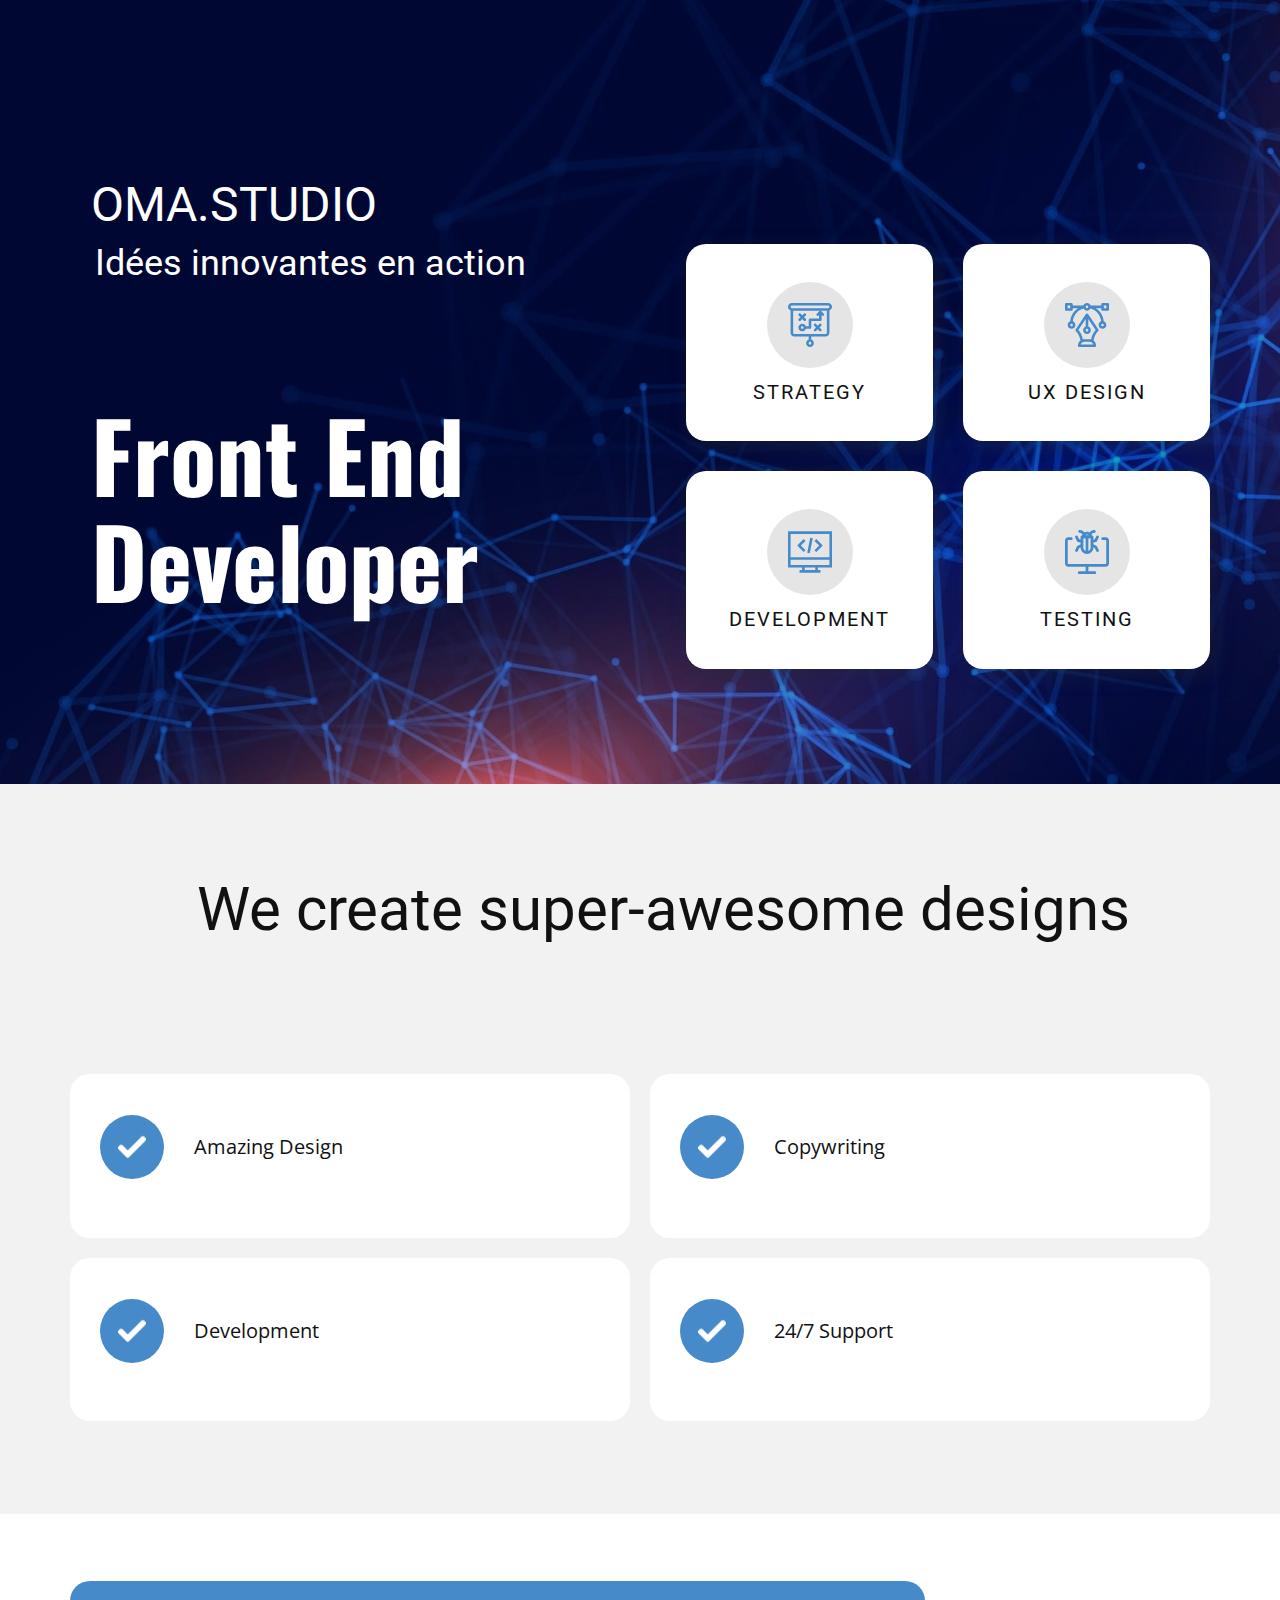
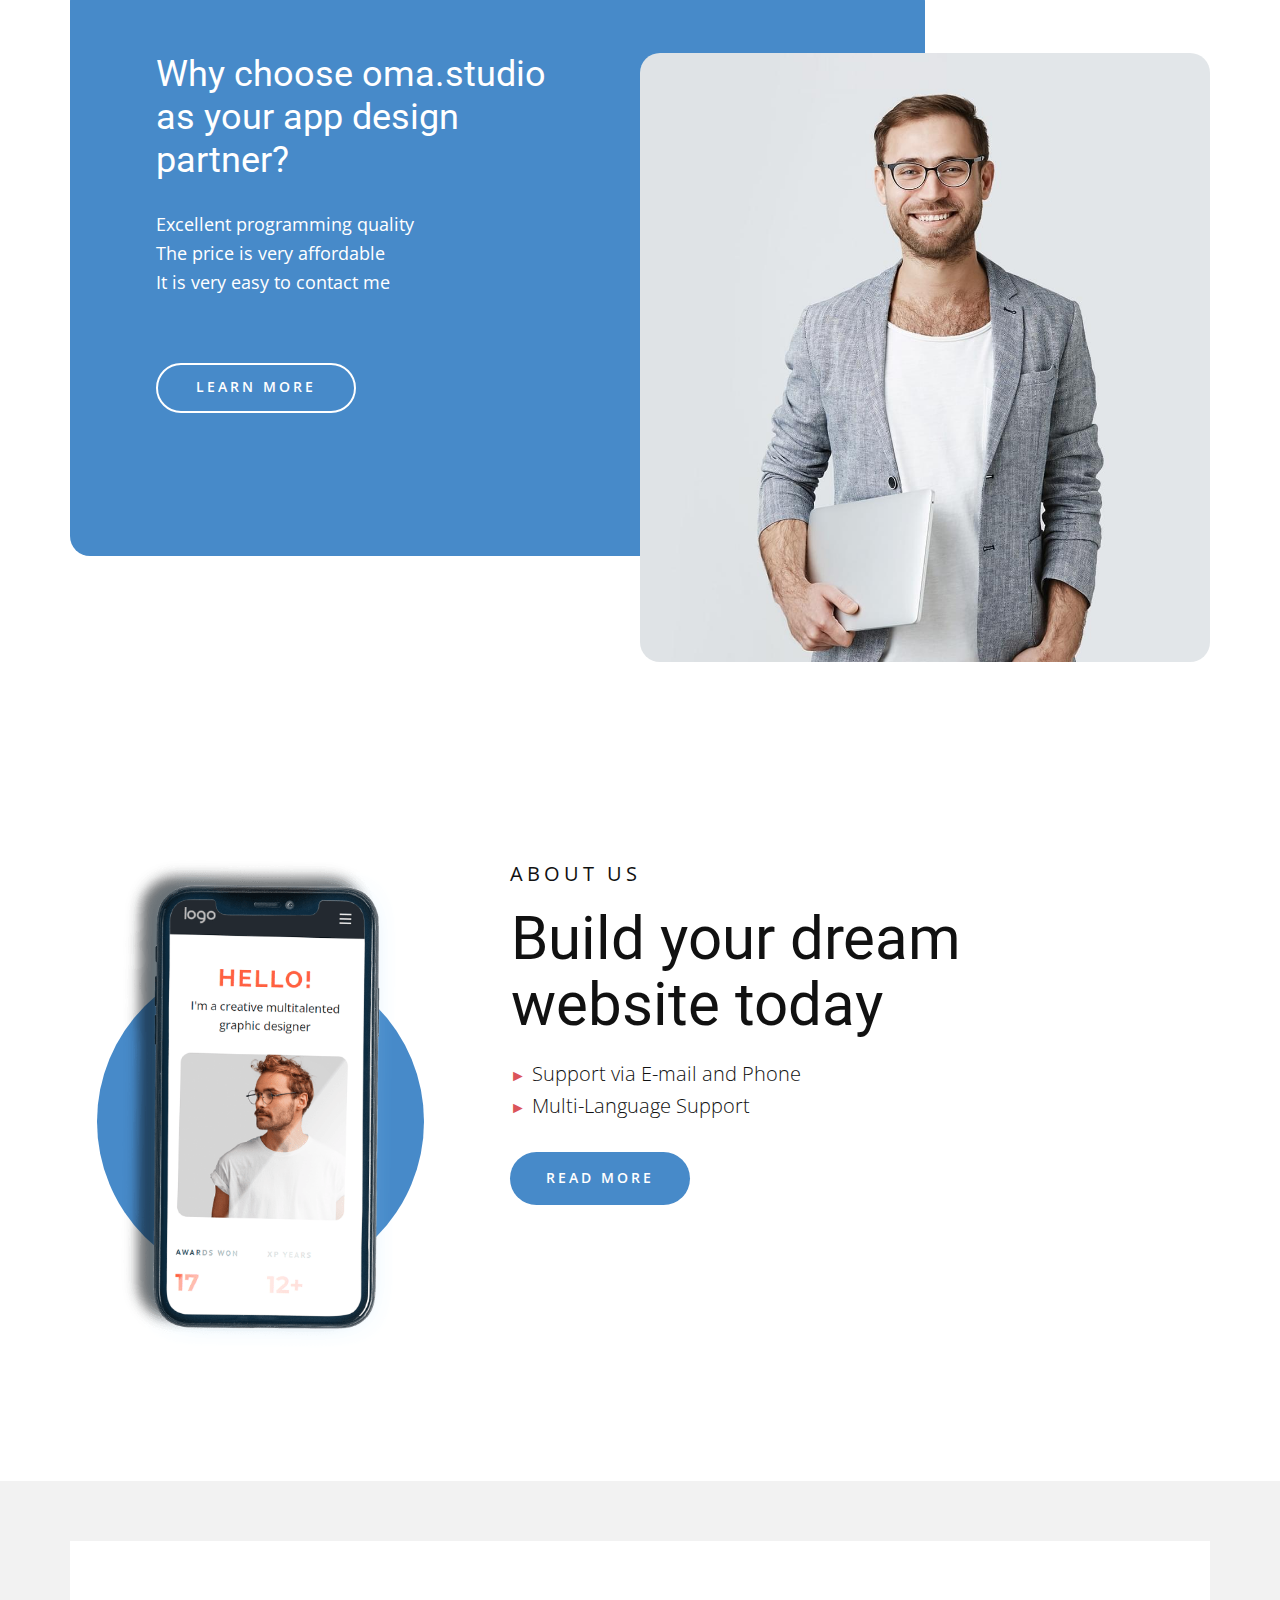
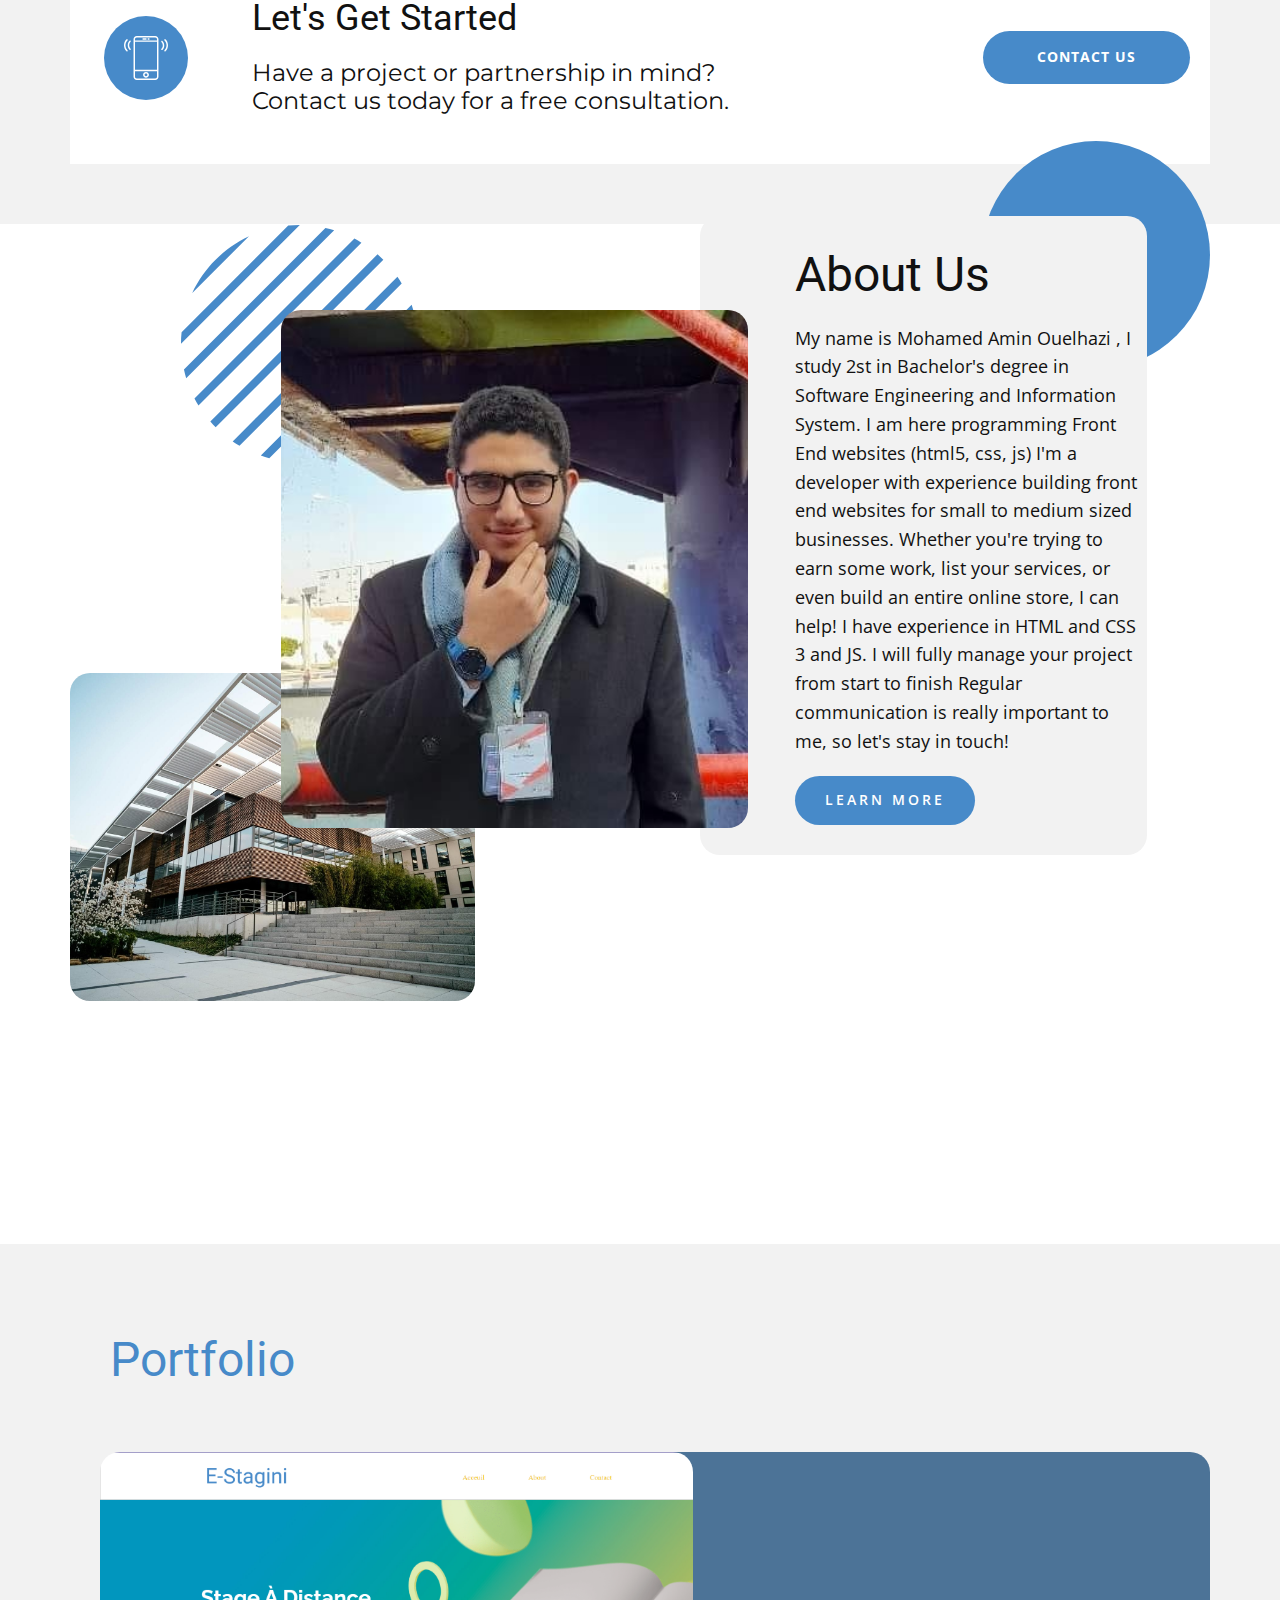
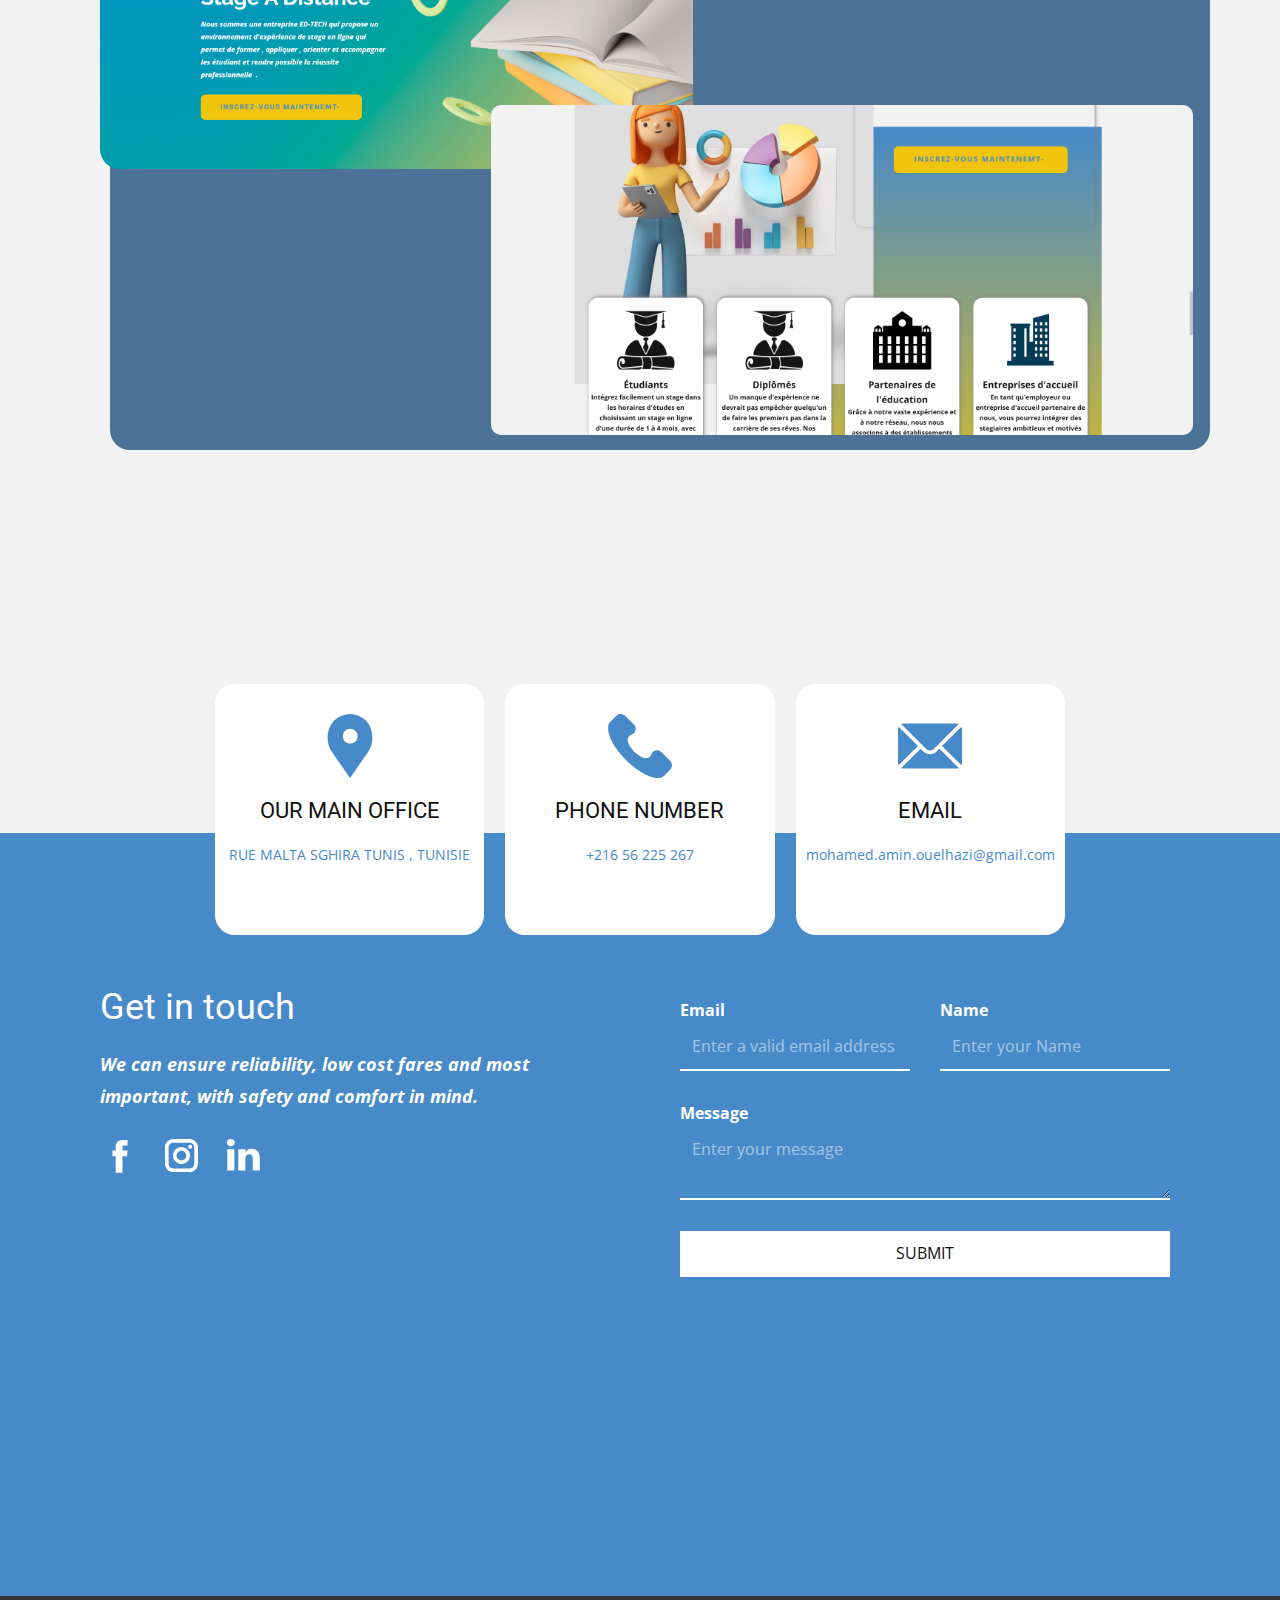
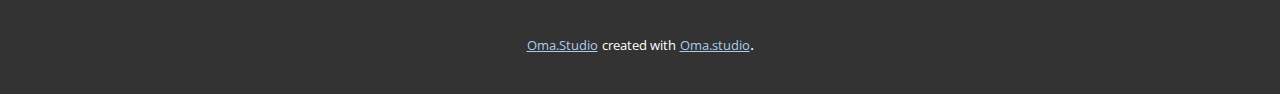
<file: index.html>
<!DOCTYPE html>
<html style="font-size: 16px;" lang="fr"><head>
    <meta name="viewport" content="width=device-width, initial-scale=1.0">
    <meta charset="utf-8">
    <meta name="keywords" content="Mobile App Development, ​We create super-awesome designs, ​Build your dream website today, ​Let&amp;apos;s Get Started, ​How We Help People, Effective Teams, Get in touch">
    <meta name="description" content="">
    <title>Accueil</title>
    <link rel="stylesheet" href="nicepage.css" media="screen">
<link rel="stylesheet" href="Accueil.css" media="screen">
    <script class="u-script" type="text/javascript" src="jquery.js" defer=""></script>
    <script class="u-script" type="text/javascript" src="nicepage.js" defer=""></script>
    <meta name="generator" content="Nicepage 4.19.3, nicepage.com">
    <link id="u-theme-google-font" rel="stylesheet" href="https://fonts.googleapis.com/css?family=Roboto:100,100i,300,300i,400,400i,500,500i,700,700i,900,900i|Open+Sans:300,300i,400,400i,500,500i,600,600i,700,700i,800,800i">
    <link id="u-page-google-font" rel="stylesheet" href="https://fonts.googleapis.com/css?family=Oswald:200,300,400,500,600,700|Montserrat:100,100i,200,200i,300,300i,400,400i,500,500i,600,600i,700,700i,800,800i,900,900i">
    
    
    
    
    
    
    
    
    
    <script type="application/ld+json">{
		"@context": "http://schema.org",
		"@type": "Organization",
		"name": ""
}</script>
    <meta name="theme-color" content="#478ac9">
    <meta property="og:title" content="Accueil">
    <meta property="og:type" content="website">
  </head>
  <body data-home-page="Accueil.html" data-home-page-title="Accueil" class="u-body u-xl-mode" data-lang="fr"> 
    <section class="u-align-right u-clearfix u-image u-shading u-section-1" id="sec-2e45" data-image-width="1782" data-image-height="1080">
      <div class="u-clearfix u-sheet u-sheet-1">
        <h1 class="u-align-left u-text u-text-1"> OMA.STUDIO</h1>
        <div class="u-list u-list-1">
          <div class="u-repeater u-repeater-1">
            <div class="u-align-center u-container-style u-list-item u-radius-20 u-repeater-item u-shape-round u-video-cover u-white u-list-item-1">
              <div class="u-container-layout u-similar-container u-valign-middle u-container-layout-1"><span class="u-grey-10 u-icon u-icon-circle u-text-palette-1-base u-icon-1"><svg class="u-svg-link" preserveAspectRatio="xMidYMin slice" viewBox="0 0 512 512" style=""><use xmlns:xlink="http://www.w3.org/1999/xlink" xlink:href="#svg-d293"></use></svg><svg class="u-svg-content" viewBox="0 0 512 512" x="0px" y="0px" id="svg-d293" style="enable-background:new 0 0 512 512;"><g><g><path d="M386.607,304.394L367.213,285l19.393-19.393c5.859-5.858,5.859-15.356,0-21.214c-5.857-5.858-15.355-5.858-21.213,0    L346,263.787l-19.394-19.394c-5.857-5.858-15.355-5.858-21.213,0c-5.858,5.858-5.858,15.355,0,21.213L324.787,285l-19.393,19.393    c-5.858,5.858-5.858,15.355,0,21.213c5.857,5.857,15.355,5.858,21.213,0L346,306.213l19.394,19.394    c5.857,5.857,15.355,5.858,21.213,0C392.465,319.749,392.465,310.252,386.607,304.394z"></path>
</g>
</g><g><g><path d="M206.607,184.394L187.213,165l19.393-19.393c5.858-5.858,5.858-15.355,0-21.213c-5.857-5.858-15.355-5.858-21.213,0    L166,143.787l-19.394-19.394c-5.857-5.858-15.355-5.858-21.213,0c-5.858,5.858-5.858,15.355,0,21.213L144.787,165l-19.393,19.393    c-5.859,5.858-5.859,15.356,0,21.214c5.857,5.857,15.355,5.858,21.213,0L166,186.213l19.394,19.394    c5.857,5.857,15.355,5.858,21.213,0C212.465,199.749,212.465,190.252,206.607,184.394z"></path>
</g>
</g><g><g><path d="M416.606,124.394l-30-30c-0.029-0.029-0.06-0.052-0.089-0.081c-5.916-5.822-15.373-5.668-21.124,0.081l-30,30    c-5.858,5.858-5.858,15.355,0,21.213c5.857,5.858,15.355,5.858,21.213,0l4.394-4.394V180H256c-8.284,0-15,6.716-15,15v75h-32.58    c-6.192-17.459-22.865-30-42.42-30c-24.813,0-45,20.187-45,45s20.187,45,45,45c19.555,0,36.228-12.541,42.42-30H256    c8.284,0,15-6.716,15-15v-75h105c8.284,0,15-6.716,15-15v-53.787l4.394,4.394C398.322,148.535,402.161,150,406,150    s7.678-1.465,10.606-4.393C422.464,139.749,422.464,130.252,416.606,124.394z M166,300c-8.271,0-15-6.729-15-15s6.729-15,15-15    s15,6.729,15,15S174.271,300,166,300z"></path>
</g>
</g><g><g><path d="M467,0H45C20.187,0,0,20.187,0,45c0,19.555,12.541,36.228,30,42.42V345c0,24.813,20.187,45,45,45h166v34.58    c-17.459,6.192-30,22.865-30,42.42c0,24.813,20.187,45,45,45s45-20.187,45-45c0-19.555-12.541-36.228-30-42.42V390h166    c24.813,0,45-20.187,45-45V87.42c17.459-6.192,30-22.865,30-42.42C512,20.187,491.813,0,467,0z M256,482c-8.271,0-15-6.729-15-15    s6.729-15,15-15s15,6.729,15,15S264.271,482,256,482z M452,345c0,8.271-6.729,15-15,15H75c-8.271,0-15-6.729-15-15V90h392V345z     M467,60H45c-8.271,0-15-6.729-15-15s6.729-15,15-15h422c8.271,0,15,6.729,15,15S475.271,60,467,60z"></path>
</g>
</g></svg></span>
                <h4 class="u-text u-text-2">strategy</h4>
              </div>
            </div>
            <div class="u-align-center u-container-style u-list-item u-radius-20 u-repeater-item u-shape-round u-video-cover u-white u-list-item-2">
              <div class="u-container-layout u-similar-container u-valign-middle u-container-layout-2"><span class="u-grey-10 u-icon u-icon-circle u-text-palette-1-base u-icon-2"><svg class="u-svg-link" preserveAspectRatio="xMidYMin slice" viewBox="0 0 512 512" style=""><use xmlns:xlink="http://www.w3.org/1999/xlink" xlink:href="#svg-ddc0"></use></svg><svg class="u-svg-content" viewBox="0 0 512 512" x="0px" y="0px" id="svg-ddc0" style="enable-background:new 0 0 512 512;"><g><g><path d="M497,0h-60c-8.284,0-15,6.716-15,15v15H298.42C292.228,12.542,275.555,0,256,0s-36.228,12.542-42.42,30H90V15    c0-8.284-6.716-15-15-15H15C6.716,0,0,6.716,0,15v60c0,8.284,6.716,15,15,15h60c8.284,0,15-6.716,15-15V59.8h62.377    c-54.116,34.274-87.012,92.175-90.969,153.642C43.738,219.518,31,236.294,31,256c0,24.813,20.187,45,45,45s45-20.187,45-45    c0-19.38-12.315-35.938-29.53-42.26c5.326-70.647,56.198-131.494,124.226-148.758C223.07,79.794,238.361,90,256,90    c17.639,0,32.93-10.206,40.304-25.017c68.029,17.264,118.9,78.111,124.226,148.758C403.315,220.062,391,236.62,391,256    c0,24.813,20.187,45,45,45s45-20.187,45-45c0-19.706-12.738-36.482-30.408-42.558C446.627,151.852,413.633,94.207,359.623,60H422    v15c0,8.284,6.716,15,15,15h60c8.284,0,15-6.716,15-15V15C512,6.716,505.284,0,497,0z M60,60H30V30h30V60z M76,271    c-8.271,0-15-6.729-15-15s6.729-15,15-15s15,6.729,15,15S84.271,271,76,271z M256,60c-8.271,0-15-6.729-15-15s6.729-15,15-15    s15,6.729,15,15S264.271,60,256,60z M436,241c8.271,0,15,6.729,15,15s-6.729,15-15,15s-15-6.729-15-15S427.729,241,436,241z     M482,60h-30V30h30V60z"></path>
</g>
</g><g><g><path d="M388.48,307.679l-120-179.999c-0.004-0.006-0.009-0.012-0.013-0.019c-0.043-0.064-0.09-0.125-0.134-0.188    c-0.206-0.299-0.423-0.587-0.649-0.868c-6.321-7.854-18.357-7.324-24.017,0.868c-0.044,0.063-0.091,0.124-0.134,0.188    c-0.004,0.007-0.009,0.012-0.013,0.019l-120,180c-3.967,5.949-3.182,13.871,1.874,18.927    c29.927,29.927,48.975,69.047,54.164,110.901c-2.329,1.883-4.578,3.899-6.71,6.081C158.759,458.001,151,476.97,151,497    c0,8.284,6.716,15,15,15h180c8.284,0,15-6.716,15-15c0-20.03-7.759-38.999-21.847-53.412c-2.133-2.182-4.381-4.198-6.711-6.081    c5.188-41.856,24.236-80.976,54.163-110.9C391.662,321.551,392.447,313.628,388.48,307.679z M256,301c8.271,0,15,6.729,15,15    s-6.729,15-15,15s-15-6.729-15-15S247.729,301,256,301z M183.558,482c6.241-17.833,23.159-31,42.442-31h60    c19.283,0,36.201,13.167,42.442,31H183.558z M304.245,423.283C298.345,421.777,292.229,421,286,421h-60    c-6.229,0-12.345,0.777-18.245,2.284c-7.02-40.429-25.251-78.221-52.65-108.899L241,185.542v88.039    c-17.459,6.192-30,22.865-30,42.42c0,24.813,20.187,45,45,45s45-20.187,45-45c0-19.555-12.541-36.228-30-42.42v-88.039    l85.896,128.843C329.496,345.06,311.264,382.853,304.245,423.283z"></path>
</g>
</g></svg></span>
                <h4 class="u-text u-text-3">ux Design</h4>
              </div>
            </div>
            <div class="u-align-center u-container-style u-list-item u-radius-20 u-repeater-item u-shape-round u-video-cover u-white u-list-item-3">
              <div class="u-container-layout u-similar-container u-valign-middle u-container-layout-3"><span class="u-grey-10 u-icon u-icon-circle u-text-palette-1-base u-icon-3"><svg class="u-svg-link" preserveAspectRatio="xMidYMin slice" viewBox="0 0 512 512" style=""><use xmlns:xlink="http://www.w3.org/1999/xlink" xlink:href="#svg-ce99"></use></svg><svg class="u-svg-content" viewBox="0 0 512 512" x="0px" y="0px" id="svg-ce99" style="enable-background:new 0 0 512 512;"><g><g><path d="M0,15.845v420.259h164.332v30.049h-30.036v30.001h243.407v-30.001h-30.036v-30.049H512V15.845H0z M317.665,466.153    H194.334v-30.049h123.332V466.153z M481.999,406.103H30.001v-60.075h451.997V406.103z M481.999,316.027H30.001V45.847h451.997    V316.027z"></path>
</g>
</g><g><g><polygon points="203.943,126.712 182.729,105.498 107.29,180.937 182.729,256.375 203.943,235.161 149.718,180.937   "></polygon>
</g>
</g><g><g><polygon points="329.271,105.498 308.057,126.712 362.282,180.937 308.057,235.161 329.271,256.375 404.709,180.937   "></polygon>
</g>
</g><g><g><rect x="166.742" y="165.947" transform="matrix(0.1951 -0.9808 0.9808 0.1951 28.5815 396.7237)" width="178.511" height="30.002"></rect>
</g>
</g></svg></span>
                <h4 class="u-text u-text-4">development</h4>
              </div>
            </div>
            <div class="u-align-center u-container-style u-list-item u-radius-20 u-repeater-item u-shape-round u-video-cover u-white u-list-item-4">
              <div class="u-container-layout u-similar-container u-valign-middle u-container-layout-4"><span class="u-grey-10 u-icon u-icon-circle u-text-palette-1-base u-icon-4"><svg class="u-svg-link" preserveAspectRatio="xMidYMin slice" viewBox="0 0 24 24" style=""><use xmlns:xlink="http://www.w3.org/1999/xlink" xlink:href="#svg-4417"></use></svg><svg class="u-svg-content" viewBox="0 0 24 24" id="svg-4417"><path d="m22.25 20h-20.5c-.965 0-1.75-.785-1.75-1.75v-12.5c0-.965.785-1.75 1.75-1.75h1.68c.414 0 .75.336.75.75s-.336.75-.75.75h-1.68c-.136 0-.25.114-.25.25v12.5c0 .136.114.25.25.25h20.5c.136 0 .25-.114.25-.25v-12.5c0-.136-.114-.25-.25-.25h-1.68c-.414 0-.75-.336-.75-.75s.336-.75.75-.75h1.68c.965 0 1.75.785 1.75 1.75v12.5c0 .965-.785 1.75-1.75 1.75z"></path><path d="m16.25 24h-8.5c-.414 0-.75-.336-.75-.75s.336-.75.75-.75h8.5c.414 0 .75.336.75.75s-.336.75-.75.75z"></path><path d="m12 24c-.414 0-.75-.336-.75-.75v-4c0-.414.336-.75.75-.75s.75.336.75.75v4c0 .414-.336.75-.75.75z"></path><path d="m14 4.5h-4c-.414 0-.75-.336-.75-.75 0-1.517 1.233-2.75 2.75-2.75s2.75 1.233 2.75 2.75c0 .414-.336.75-.75.75zm-3-1.5h2c-.229-.304-.591-.5-1-.5s-.771.196-1 .5z"></path><path d="m13.601 3.3c-.069 0-.139-.01-.208-.029-.398-.115-.628-.53-.513-.929.397-1.379 1.68-2.342 3.12-2.342.414 0 .75.336.75.75s-.336.75-.75.75c-.775 0-1.466.518-1.679 1.258-.095.328-.395.542-.72.542z"></path><path d="m10.399 3.3c-.326 0-.625-.214-.72-.542-.213-.74-.904-1.258-1.679-1.258-.414 0-.75-.336-.75-.75s.336-.75.75-.75c1.44 0 2.723.963 3.121 2.342.115.398-.115.813-.513.929-.07.019-.14.029-.209.029z"></path><path d="m14.75 7c-.336 0-.642-.228-.727-.568-.101-.401.144-.809.545-.909l1.666-.416.846-1.691c.186-.371.636-.521 1.006-.336.371.186.521.636.335 1.006l-1 2c-.098.196-.276.34-.489.393l-2 .5c-.061.014-.122.021-.182.021z"></path><path d="m17.75 12c-.275 0-.54-.151-.671-.415l-.886-1.771-1.771-.858c-.373-.181-.528-.629-.348-1.002s.629-.527 1.002-.348l2 .97c.149.072.27.191.344.34l1 2c.185.37.035.82-.335 1.006-.107.053-.222.078-.335.078z"></path><path d="m9.25 7c-.06 0-.121-.007-.182-.022l-2-.5c-.213-.053-.391-.197-.489-.393l-1-2c-.185-.37-.035-.82.335-1.006.372-.185.821-.035 1.006.336l.846 1.691 1.666.416c.402.101.646.508.545.909-.084.341-.391.569-.727.569z"></path><path d="m6.25 12c-.113 0-.227-.025-.335-.079-.371-.186-.521-.636-.335-1.006l1-2c.074-.148.195-.268.344-.34l2-.97c.372-.178.821-.025 1.001.348.181.373.025.821-.348 1.002l-1.77.858-.886 1.771c-.131.265-.397.416-.671.416z"></path><path d="m12 13c-1.93 0-3.5-1.57-3.5-3.5v-5.75c0-.414.336-.75.75-.75h5.5c.414 0 .75.336.75.75v5.75c0 1.93-1.57 3.5-3.5 3.5zm-2-8.5v5c0 1.103.897 2 2 2s2-.897 2-2v-5z"></path><path d="m12 13c-.414 0-.75-.336-.75-.75v-8.5c0-.414.336-.75.75-.75s.75.336.75.75v8.5c0 .414-.336.75-.75.75z"></path></svg></span>
                <h4 class="u-text u-text-5">testing</h4>
              </div>
            </div>
          </div>
        </div>
        <h2 class="u-align-left u-text u-text-6"> Idées innovantes en action</h2>
        <h1 class="u-align-left u-custom-font u-font-oswald u-text u-text-body-alt-color u-text-7"> Front End Developer</h1>
      </div>
    </section>
    <section class="u-align-center-lg u-align-center-md u-align-center-xl u-align-left-sm u-align-left-xs u-clearfix u-grey-5 u-section-2" id="carousel_e8ef">
      <div class="u-clearfix u-sheet u-valign-middle u-sheet-1">
        <h2 class="u-text u-text-1"> We create super-awesome designs</h2>
        <div class="u-expanded-width u-list u-list-1">
          <div class="u-repeater u-repeater-1">
            <div class="u-align-left u-container-style u-list-item u-radius-20 u-repeater-item u-shape-round u-white u-list-item-1">
              <div class="u-container-layout u-similar-container u-container-layout-1"><span class="u-file-icon u-icon u-icon-circle u-palette-1-base u-text-white u-icon-1"><img src="images/1828743-b773816f.png" alt=""></span>
                <h5 class="u-custom-font u-text u-text-font u-text-2">Amazing Design</h5>
              </div>
            </div>
            <div class="u-align-left u-container-style u-list-item u-radius-20 u-repeater-item u-shape-round u-white u-list-item-2">
              <div class="u-container-layout u-similar-container u-container-layout-2"><span class="u-file-icon u-icon u-icon-circle u-palette-1-base u-text-white u-icon-2"><img src="images/1828743-b773816f.png" alt=""></span>
                <h5 class="u-custom-font u-text u-text-font u-text-3">Copywriting</h5>
              </div>
            </div>
            <div class="u-align-left u-container-style u-list-item u-radius-20 u-repeater-item u-shape-round u-white u-list-item-3">
              <div class="u-container-layout u-similar-container u-container-layout-3"><span class="u-file-icon u-icon u-icon-circle u-palette-1-base u-text-white u-icon-3"><img src="images/1828743-b773816f.png" alt=""></span>
                <h5 class="u-custom-font u-text u-text-font u-text-4">Development</h5>
              </div>
            </div>
            <div class="u-align-left u-container-style u-list-item u-radius-20 u-repeater-item u-shape-round u-white u-list-item-4">
              <div class="u-container-layout u-similar-container u-container-layout-4"><span class="u-file-icon u-icon u-icon-circle u-palette-1-base u-text-white u-icon-4"><img src="images/1828743-b773816f.png" alt=""></span>
                <h5 class="u-custom-font u-text u-text-font u-text-5">24/7 Support</h5>
              </div>
            </div>
          </div>
        </div>
      </div>
    </section>
    <section class="u-clearfix u-section-3" id="carousel_e34a">
      <div class="u-clearfix u-sheet u-valign-middle-md u-valign-middle-sm u-valign-middle-xl u-valign-middle-xs u-sheet-1">
        <div class="u-expanded-width-md u-expanded-width-sm u-expanded-width-xs u-palette-1-base u-radius-20 u-shape u-shape-round u-shape-1"></div>
        <img class="u-image u-image-round u-radius-20 u-image-1" src="images/vvv.jpg" data-image-width="1139" data-image-height="1080">
        <div class="u-container-style u-group u-group-1">
          <div class="u-container-layout u-valign-top u-container-layout-1">
            <h3 class="u-text u-text-body-alt-color u-text-default u-text-1"> Why choose oma.studio as your app design partner?&nbsp;<br>
            </h3>
            <p class="u-text u-text-body-alt-color u-text-2"> Excellent programming quality <br>The price is very affordable <br>It is very easy to contact me<br>
              <br>
            </p>
            <a href="" class="u-active-white u-border-2 u-border-white u-btn u-btn-round u-button-style u-hover-white u-none u-radius-50 u-btn-1">learn more</a>
          </div>
        </div>
      </div>
    </section>
    <section class="u-clearfix u-section-4" id="carousel_fd61">
      <div class="u-clearfix u-sheet u-valign-middle u-sheet-1">
        <div class="u-clearfix u-expanded-width u-layout-wrap u-layout-wrap-1">
          <div class="u-layout">
            <div class="u-layout-row">
              <div class="u-align-center u-container-style u-layout-cell u-size-20-lg u-size-20-xl u-size-28-md u-size-28-sm u-size-28-xs u-layout-cell-1">
                <div class="u-container-layout u-valign-middle-lg u-valign-middle-md u-valign-middle-sm u-valign-middle-xl u-container-layout-1">
                  <div class="u-expanded-width-xs u-palette-1-base u-preserve-proportions u-shape u-shape-circle u-shape-1">
                    <div class="u-preserve-proportions-child" style="padding-top: 100%;"></div>
                  </div>
                  <img class="u-image u-image-contain u-image-round u-radius-30 u-image-1" src="images/phone-2-min.png" alt="" data-image-width="406" data-image-height="718">
                </div>
              </div>
              <div class="u-align-left u-container-style u-layout-cell u-size-32-md u-size-32-sm u-size-32-xs u-size-40-lg u-size-40-xl u-layout-cell-2">
                <div class="u-container-layout u-container-layout-2">
                  <h5 class="u-custom-font u-text u-text-font u-text-1">about us</h5>
                  <h2 class="u-text u-text-2"> Build your dream website today</h2>
                  <ul class="u-custom-list u-text u-text-default u-text-3">
                    <li>
                      <div class="u-list-icon u-text-palette-2-base">
                        <div xmlns="http://www.w3.org/2000/svg" xmlns:xlink="http://www.w3.org/1999/xlink" version="1.1" xml:space="preserve" class="u-svg-content">►</div>
                      </div> Support via E-mail and Phone
                    </li>
                    <li>
                      <div class="u-list-icon u-text-palette-2-base">
                        <div xmlns="http://www.w3.org/2000/svg" xmlns:xlink="http://www.w3.org/1999/xlink" version="1.1" xml:space="preserve" class="u-svg-content">►</div>
                      </div>Multi-Language Support
                    </li>
                  </ul>
                  <a href="" class="u-active-black u-btn u-btn-round u-button-style u-hover-black u-palette-1-base u-radius-50 u-btn-1">read more</a>
                </div>
              </div>
            </div>
          </div>
        </div>
      </div>
    </section>
    <section class="u-clearfix u-grey-5 u-section-5" id="carousel_b522">
      <div class="u-clearfix u-sheet u-valign-middle u-sheet-1">
        <div class="u-clearfix u-expanded-width u-layout-wrap u-layout-wrap-1">
          <div class="u-layout">
            <div class="u-layout-row">
              <div class="u-align-center-sm u-align-center-xs u-align-left-md u-container-style u-layout-cell u-size-14-md u-size-14-sm u-size-14-xs u-size-8-lg u-size-8-xl u-white u-layout-cell-1">
                <div class="u-container-layout u-valign-middle u-container-layout-1"><span class="u-icon u-icon-circle u-palette-1-base u-text-white u-icon-1"><svg class="u-svg-link" preserveAspectRatio="xMidYMin slice" viewBox="0 0 60 60" style=""><use xmlns:xlink="http://www.w3.org/1999/xlink" xlink:href="#svg-97b5"></use></svg><svg class="u-svg-content" viewBox="0 0 60 60" x="0px" y="0px" id="svg-97b5" style="enable-background:new 0 0 60 60;"><g><path d="M42.595,0H17.405C14.977,0,13,1.977,13,4.405v51.189C13,58.023,14.977,60,17.405,60h25.189C45.023,60,47,58.023,47,55.595
		V4.405C47,1.977,45.023,0,42.595,0z M15,8h30v38H15V8z M17.405,2h25.189C43.921,2,45,3.079,45,4.405V6H15V4.405
		C15,3.079,16.079,2,17.405,2z M42.595,58H17.405C16.079,58,15,56.921,15,55.595V48h30v7.595C45,56.921,43.921,58,42.595,58z"></path><path d="M30,49c-2.206,0-4,1.794-4,4s1.794,4,4,4s4-1.794,4-4S32.206,49,30,49z M30,55c-1.103,0-2-0.897-2-2s0.897-2,2-2
		s2,0.897,2,2S31.103,55,30,55z"></path><path d="M26,5h4c0.553,0,1-0.447,1-1s-0.447-1-1-1h-4c-0.553,0-1,0.447-1,1S25.447,5,26,5z"></path><path d="M33,5h1c0.553,0,1-0.447,1-1s-0.447-1-1-1h-1c-0.553,0-1,0.447-1,1S32.447,5,33,5z"></path><path d="M56.612,4.569c-0.391-0.391-1.023-0.391-1.414,0s-0.391,1.023,0,1.414c3.736,3.736,3.736,9.815,0,13.552
		c-0.391,0.391-0.391,1.023,0,1.414c0.195,0.195,0.451,0.293,0.707,0.293s0.512-0.098,0.707-0.293
		C61.128,16.434,61.128,9.085,56.612,4.569z"></path><path d="M52.401,6.845c-0.391-0.391-1.023-0.391-1.414,0s-0.391,1.023,0,1.414c1.237,1.237,1.918,2.885,1.918,4.639
		s-0.681,3.401-1.918,4.638c-0.391,0.391-0.391,1.023,0,1.414c0.195,0.195,0.451,0.293,0.707,0.293s0.512-0.098,0.707-0.293
		c1.615-1.614,2.504-3.764,2.504-6.052S54.017,8.459,52.401,6.845z"></path><path d="M4.802,5.983c0.391-0.391,0.391-1.023,0-1.414s-1.023-0.391-1.414,0c-4.516,4.516-4.516,11.864,0,16.38
		c0.195,0.195,0.451,0.293,0.707,0.293s0.512-0.098,0.707-0.293c0.391-0.391,0.391-1.023,0-1.414
		C1.065,15.799,1.065,9.72,4.802,5.983z"></path><path d="M9.013,6.569c-0.391-0.391-1.023-0.391-1.414,0c-1.615,1.614-2.504,3.764-2.504,6.052s0.889,4.438,2.504,6.053
		c0.195,0.195,0.451,0.293,0.707,0.293s0.512-0.098,0.707-0.293c0.391-0.391,0.391-1.023,0-1.414
		c-1.237-1.237-1.918-2.885-1.918-4.639S7.775,9.22,9.013,7.983C9.403,7.593,9.403,6.96,9.013,6.569z"></path>
</g></svg></span>
                </div>
              </div>
              <div class="u-align-center-sm u-align-center-xs u-container-style u-layout-cell u-size-35-lg u-size-39-xl u-size-46-md u-size-46-sm u-size-46-xs u-white u-layout-cell-2">
                <div class="u-container-layout u-valign-middle u-container-layout-2">
                  <h2 class="u-text u-text-default u-text-1"> Let's Get Started</h2>
                  <h6 class="u-custom-font u-font-montserrat u-text u-text-2"> Have a project or partnership in mind?<br>Contact us today for a free consultation.
                  </h6>
                </div>
              </div>
              <div class="u-align-center-lg u-align-center-sm u-align-center-xl u-align-center-xs u-align-left-md u-container-style u-layout-cell u-size-13-xl u-size-17-lg u-size-60-md u-size-60-sm u-size-60-xs u-white u-layout-cell-3">
                <div class="u-container-layout u-valign-middle u-container-layout-3">
                  <a href="" class="u-btn u-btn-round u-button-style u-hover-palette-1-light-1 u-palette-1-base u-radius-50 u-btn-1">Contact Us</a>
                </div>
              </div>
            </div>
          </div>
        </div>
      </div>
    </section>
    <section class="u-align-center-lg u-align-center-md u-align-center-sm u-align-center-xs u-clearfix u-section-6" id="sec-9e59">
      <div class="u-clearfix u-sheet u-sheet-1">
        <img class="u-image u-image-round u-radius-20 u-image-1" src="images/ret-min.jpg" data-image-width="1600" data-image-height="1067">
        <div class="u-shape u-shape-svg u-text-palette-1-base u-shape-1">
          <svg class="u-svg-link" preserveAspectRatio="none" viewBox="0 0 160 160" style=""><use xmlns:xlink="http://www.w3.org/1999/xlink" xlink:href="#svg-db78"></use></svg>
          <svg class="u-svg-content" viewBox="0 0 160 160" x="0px" y="0px" id="svg-db78"><path d="M114.3,152.3l38-38C144.4,130.9,130.9,144.4,114.3,152.3z M117.1,9.1l-108,108c0.8,1.6,1.7,3.2,2.7,4.8l110-110
	C120.3,10.9,118.7,10,117.1,9.1z M97.5,2L2,97.5c0.4,2,1,4,1.5,5.9l99.9-99.9C101.5,2.9,99.5,2.4,97.5,2z M80,160c2,0,4-0.1,5.9-0.2
	l73.9-73.9c0.1-2,0.2-3.9,0.2-5.9c0-0.6,0-1.2,0-1.9L78.1,160C78.8,160,79.4,160,80,160z M34.9,146.1c1.5,1,3,2,4.6,2.9L149,39.5
	c-0.9-1.6-1.9-3.1-2.9-4.6L34.9,146.1z M132.7,19.8L19.8,132.7c1.2,1.3,2.3,2.6,3.6,3.9L136.6,23.4C135.3,22.2,134,21,132.7,19.8z
	 M59.6,157.4l97.8-97.8c-0.5-1.9-1.1-3.8-1.7-5.7L53.9,155.6C55.8,156.3,57.7,156.9,59.6,157.4z M7.6,45.9L45.9,7.6
	C29.1,15.5,15.5,29.1,7.6,45.9z M80,0c-2.6,0-5.1,0.1-7.6,0.4l-72,72C0.1,74.9,0,77.4,0,80c0,0.1,0,0.2,0,0.2L80.2,0
	C80.2,0,80.1,0,80,0z"></path></svg>
        </div>
        <div class="u-palette-1-base u-shape u-shape-circle u-shape-2"></div>
        <div class="u-align-left u-container-style u-grey-5 u-group u-radius-20 u-shape-round u-group-1">
          <div class="u-container-layout u-valign-middle u-container-layout-1">
            <h3 class="u-text u-text-1">About Us</h3>
            <p class="u-text u-text-2"> My name is Mohamed Amin Ouelhazi , I study 2st in Bachelor's degree in Software Engineering and Information System. I am here programming Front End websites (html5, css, js)
I'm a developer with experience building front end websites for small to medium sized businesses. Whether you're trying to earn some work, list your services, or even build an entire online store, I can help!
I have experience in HTML and CSS 3 and JS.
I will fully manage your project from start to finish
Regular communication is really important to me, so let's stay in touch!</p>
            <a href="" class="u-active-black u-border-none u-btn u-btn-round u-button-style u-hover-black u-palette-1-base u-radius-50 u-btn-1">learn more</a>
          </div>
        </div>
        <img class="u-image u-image-round u-radius-20 u-image-2" src="images/amin.jpg" data-image-width="1100" data-image-height="999">
      </div>
    </section>
    <section class="u-clearfix u-grey-5 u-section-7" id="sec-6caf">
      <div class="u-clearfix u-sheet u-sheet-1">
        <h1 class="u-text u-text-default u-text-palette-1-base u-text-1"> Portfolio </h1>
        <div class="u-palette-1-dark-1 u-radius-20 u-shape u-shape-round u-shape-1"></div>
        <img src="images/az.png" alt="" class="u-image u-image-round u-radius-20 u-image-1" data-image-width="1920" data-image-height="902">
        <img class="u-image u-image-round u-radius-10 u-image-2" src="images/ae.png" alt="" data-image-width="1920" data-image-height="892">
      </div>
    </section>
    <section class="u-clearfix u-palette-1-base u-section-8" id="carousel_7650">
      <div class="u-expanded-width u-grey-5 u-shape u-shape-rectangle u-shape-1"></div>
      <div class="u-list u-list-1">
        <div class="u-repeater u-repeater-1">
          <div class="u-align-center u-container-style u-list-item u-radius-20 u-repeater-item u-shape-round u-white u-list-item-1">
            <div class="u-container-layout u-similar-container u-valign-top u-container-layout-1"><span class="u-icon u-icon-circle u-text-palette-1-base u-icon-1"><svg class="u-svg-link" preserveAspectRatio="xMidYMin slice" viewBox="0 0 52 52" style=""><use xmlns:xlink="http://www.w3.org/1999/xlink" xlink:href="#svg-077e"></use></svg><svg class="u-svg-content" viewBox="0 0 52 52" x="0px" y="0px" id="svg-077e" style="enable-background:new 0 0 52 52;"><path style="fill:currentColor;" d="M38.853,5.324L38.853,5.324c-7.098-7.098-18.607-7.098-25.706,0h0
	C6.751,11.72,6.031,23.763,11.459,31L26,52l14.541-21C45.969,23.763,45.249,11.72,38.853,5.324z M26.177,24c-3.314,0-6-2.686-6-6
	s2.686-6,6-6s6,2.686,6,6S29.491,24,26.177,24z"></path></svg></span>
              <h4 class="u-text u-text-1">our main office</h4>
              <p class="u-text u-text-palette-1-base u-text-2">RUE MALTA SGHIRA TUNIS , TUNISIE</p>
            </div>
          </div>
          <div class="u-align-center u-container-style u-list-item u-radius-20 u-repeater-item u-shape-round u-white u-list-item-2">
            <div class="u-container-layout u-similar-container u-valign-top u-container-layout-2"><span class="u-icon u-icon-circle u-text-palette-1-base u-icon-2"><svg class="u-svg-link" preserveAspectRatio="xMidYMin slice" viewBox="0 0 513.64 513.64" style=""><use xmlns:xlink="http://www.w3.org/1999/xlink" xlink:href="#svg-9786"></use></svg><svg class="u-svg-content" viewBox="0 0 513.64 513.64" x="0px" y="0px" id="svg-9786" style="enable-background:new 0 0 513.64 513.64;"><g><g><path d="M499.66,376.96l-71.68-71.68c-25.6-25.6-69.12-15.359-79.36,17.92c-7.68,23.041-33.28,35.841-56.32,30.72    c-51.2-12.8-120.32-79.36-133.12-133.12c-7.68-23.041,7.68-48.641,30.72-56.32c33.28-10.24,43.52-53.76,17.92-79.36l-71.68-71.68    c-20.48-17.92-51.2-17.92-69.12,0l-48.64,48.64c-48.64,51.2,5.12,186.88,125.44,307.2c120.32,120.32,256,176.641,307.2,125.44    l48.64-48.64C517.581,425.6,517.581,394.88,499.66,376.96z"></path>
</g>
</g></svg></span>
              <h4 class="u-text u-text-3">phone number</h4>
              <p class="u-text u-text-palette-1-base u-text-4">+216 56 225 267</p>
            </div>
          </div>
          <div class="u-align-center u-container-style u-list-item u-radius-20 u-repeater-item u-shape-round u-white u-list-item-3">
            <div class="u-container-layout u-similar-container u-valign-top u-container-layout-3"><span class="u-icon u-icon-circle u-text-palette-1-base u-icon-3"><svg class="u-svg-link" preserveAspectRatio="xMidYMin slice" viewBox="0 0 512 512" style=""><use xmlns:xlink="http://www.w3.org/1999/xlink" xlink:href="#svg-9f82"></use></svg><svg class="u-svg-content" viewBox="0 0 512 512" x="0px" y="0px" id="svg-9f82" style="enable-background:new 0 0 512 512;"><g><g><path d="M507.49,101.721L352.211,256L507.49,410.279c2.807-5.867,4.51-12.353,4.51-19.279V121    C512,114.073,510.297,107.588,507.49,101.721z"></path>
</g>
</g><g><g><path d="M467,76H45c-6.927,0-13.412,1.703-19.279,4.51l198.463,197.463c17.548,17.548,46.084,17.548,63.632,0L486.279,80.51    C480.412,77.703,473.927,76,467,76z"></path>
</g>
</g><g><g><path d="M4.51,101.721C1.703,107.588,0,114.073,0,121v270c0,6.927,1.703,13.413,4.51,19.279L159.789,256L4.51,101.721z"></path>
</g>
</g><g><g><path d="M331,277.211l-21.973,21.973c-29.239,29.239-76.816,29.239-106.055,0L181,277.211L25.721,431.49    C31.588,434.297,38.073,436,45,436h422c6.927,0,13.412-1.703,19.279-4.51L331,277.211z"></path>
</g>
</g></svg></span>
              <h4 class="u-text u-text-5">Email</h4>
              <p class="u-text u-text-palette-1-base u-text-6">mohamed.amin.ouelhazi@gmail.com</p>
            </div>
          </div>
        </div>
      </div>
      <div class="u-clearfix u-layout-wrap u-layout-wrap-1">
        <div class="u-layout">
          <div class="u-layout-row">
            <div class="u-align-left u-container-style u-layout-cell u-left-cell u-size-30 u-layout-cell-1">
              <div class="u-container-layout u-container-layout-4">
                <h2 class="u-text u-text-default u-text-7">Get in touch</h2>
                <h6 class="u-custom-font u-text u-text-font u-text-8">We can ensure reliability, low cost fares and most important, with safety and comfort in mind.</h6>
                <div class="u-social-icons u-spacing-20 u-social-icons-1">
                  <a class="u-social-url" target="_blank" href="https://www.facebook.com/Mohamed.Amin.ouelhazi1/" title="Facebook"><span class="u-icon u-icon-circle u-social-facebook u-social-icon u-icon-4">
          <svg class="u-svg-link" preserveAspectRatio="xMidYMin slice" viewBox="0 0 112 112" style=""><use xmlns:xlink="http://www.w3.org/1999/xlink" xlink:href="#svg-f107"></use></svg>
          <svg x="0px" y="0px" viewBox="0 0 112 112" id="svg-f107" class="u-svg-content"><path d="M75.5,28.8H65.4c-1.5,0-4,0.9-4,4.3v9.4h13.9l-1.5,15.8H61.4v45.1H42.8V58.3h-8.8V42.4h8.8V32.2 c0-7.4,3.4-18.8,18.8-18.8h13.8v15.4H75.5z"></path></svg>
        </span>
                  </a>
                  <a class="u-social-url" target="_blank" href="https://www.instagram.com/amin___ouelhazi/?hl=fr" title="insta"><span class="u-icon u-icon-circle u-social-icon u-social-instagram u-icon-5">
          <svg class="u-svg-link" preserveAspectRatio="xMidYMin slice" viewBox="0 0 112 112" style=""><use xmlns:xlink="http://www.w3.org/1999/xlink" xlink:href="#svg-4718"></use></svg>
          <svg x="0px" y="0px" viewBox="0 0 112 112" id="svg-4718" class="u-svg-content"><path d="M55.9,32.9c-12.8,0-23.2,10.4-23.2,23.2s10.4,23.2,23.2,23.2s23.2-10.4,23.2-23.2S68.7,32.9,55.9,32.9z M55.9,69.4c-7.4,0-13.3-6-13.3-13.3c-0.1-7.4,6-13.3,13.3-13.3s13.3,6,13.3,13.3C69.3,63.5,63.3,69.4,55.9,69.4z"></path><path d="M79.7,26.8c-3,0-5.4,2.5-5.4,5.4s2.5,5.4,5.4,5.4c3,0,5.4-2.5,5.4-5.4S82.7,26.8,79.7,26.8z"></path><path d="M78.2,11H33.5C21,11,10.8,21.3,10.8,33.7v44.7c0,12.6,10.2,22.8,22.7,22.8h44.7c12.6,0,22.7-10.2,22.7-22.7 V33.7C100.8,21.1,90.6,11,78.2,11z M91,78.4c0,7.1-5.8,12.8-12.8,12.8H33.5c-7.1,0-12.8-5.8-12.8-12.8V33.7 c0-7.1,5.8-12.8,12.8-12.8h44.7c7.1,0,12.8,5.8,12.8,12.8V78.4z"></path></svg>
        </span>
                  </a>
                  <a class="u-social-url" target="_blank" href="https://www.linkedin.com/in/mohamed-amin-ouelhazi-083a551a6/" title="link"><span class="u-icon u-icon-circle u-social-icon u-social-linkedin u-icon-6">
          <svg class="u-svg-link" preserveAspectRatio="xMidYMin slice" viewBox="0 0 112 112" style=""><use xmlns:xlink="http://www.w3.org/1999/xlink" xlink:href="#svg-438b"></use></svg>
          <svg x="0px" y="0px" viewBox="0 0 112 112" id="svg-438b" class="u-svg-content"><path d="M33.8,96.8H14.5v-58h19.3V96.8z M24.1,30.9L24.1,30.9c-6.6,0-10.8-4.5-10.8-10.1c0-5.8,4.3-10.1,10.9-10.1 S34.9,15,35.1,20.8C35.1,26.4,30.8,30.9,24.1,30.9z M103.3,96.8H84.1v-31c0-7.8-2.7-13.1-9.8-13.1c-5.3,0-8.5,3.6-9.9,7.1 c-0.6,1.3-0.6,3-0.6,4.8V97H44.5c0,0,0.3-52.6,0-58h19.3v8.2c2.6-3.9,7.2-9.6,17.4-9.6c12.7,0,22.2,8.4,22.2,26.1V96.8z"></path></svg>
        </span>
                  </a>
                </div>
              </div>
            </div>
            <div class="u-container-style u-layout-cell u-right-cell u-size-30 u-layout-cell-2">
              <div class="u-container-layout u-valign-top u-container-layout-5">
                <div class="u-form u-form-1">
                  <form action="https://forms.nicepagesrv.com/Form/Process" class="u-clearfix u-form-spacing-30 u-form-vertical u-inner-form" style="padding: 10px" source="email" name="form">
                    <div class="u-form-email u-form-group u-form-partition-factor-2">
                      <label class="u-label u-text-body-alt-color u-label-1">Email</label>
                      <input type="email" placeholder="Enter a valid email address" id="email-319a" name="email" class="u-border-2 u-border-no-left u-border-no-right u-border-no-top u-border-white u-input u-input-rectangle" required="">
                    </div>
                    <div class="u-form-group u-form-name u-form-partition-factor-2">
                      <label class="u-label u-text-body-alt-color u-label-2">Name</label>
                      <input type="text" placeholder="Enter your Name" id="name-319a" name="name" class="u-border-2 u-border-no-left u-border-no-right u-border-no-top u-border-white u-input u-input-rectangle" required="">
                    </div>
                    <div class="u-form-group u-form-message">
                      <label class="u-label u-text-body-alt-color u-label-3">Message</label>
                      <textarea placeholder="Enter your message" id="message-319a" name="message" class="u-border-2 u-border-no-left u-border-no-right u-border-no-top u-border-white u-input u-input-rectangle" required=""></textarea>
                    </div>
                    <div class="u-align-left u-form-group u-form-submit">
                      <a href="#" class="u-btn u-btn-submit u-button-style u-white u-btn-1">Submit</a>
                      <input type="submit" value="submit" class="u-form-control-hidden">
                    </div>
                    <div class="u-form-send-message u-form-send-success"> Thank you! Your message has been sent. </div>
                    <div class="u-form-send-error u-form-send-message"> Unable to send your message. Please fix errors then try again. </div>
                    <input type="hidden" value="" name="recaptchaResponse">
                    <input type="hidden" name="formServices" value="e1d44c422c5fcd7e8f716a3485a05c62">
                  </form>
                </div>
              </div>
            </div>
          </div>
        </div>
      </div>
    </section>
    
    
  <section class="u-backlink u-clearfix u-grey-80">
      <a class="u-link" href="" target="_blank">
        <span>Oma.Studio</span>
      </a>
      <p class="u-text">
        <span>created with</span>
      </p>
      <a class="u-link" href="https://www.linkedin.com/in/mohamed-amin-ouelhazi-083a551a6/" target="_blank">
        <span>oma.studio</span>
      </a>. 
    </section>
  
</body></html>
</file>
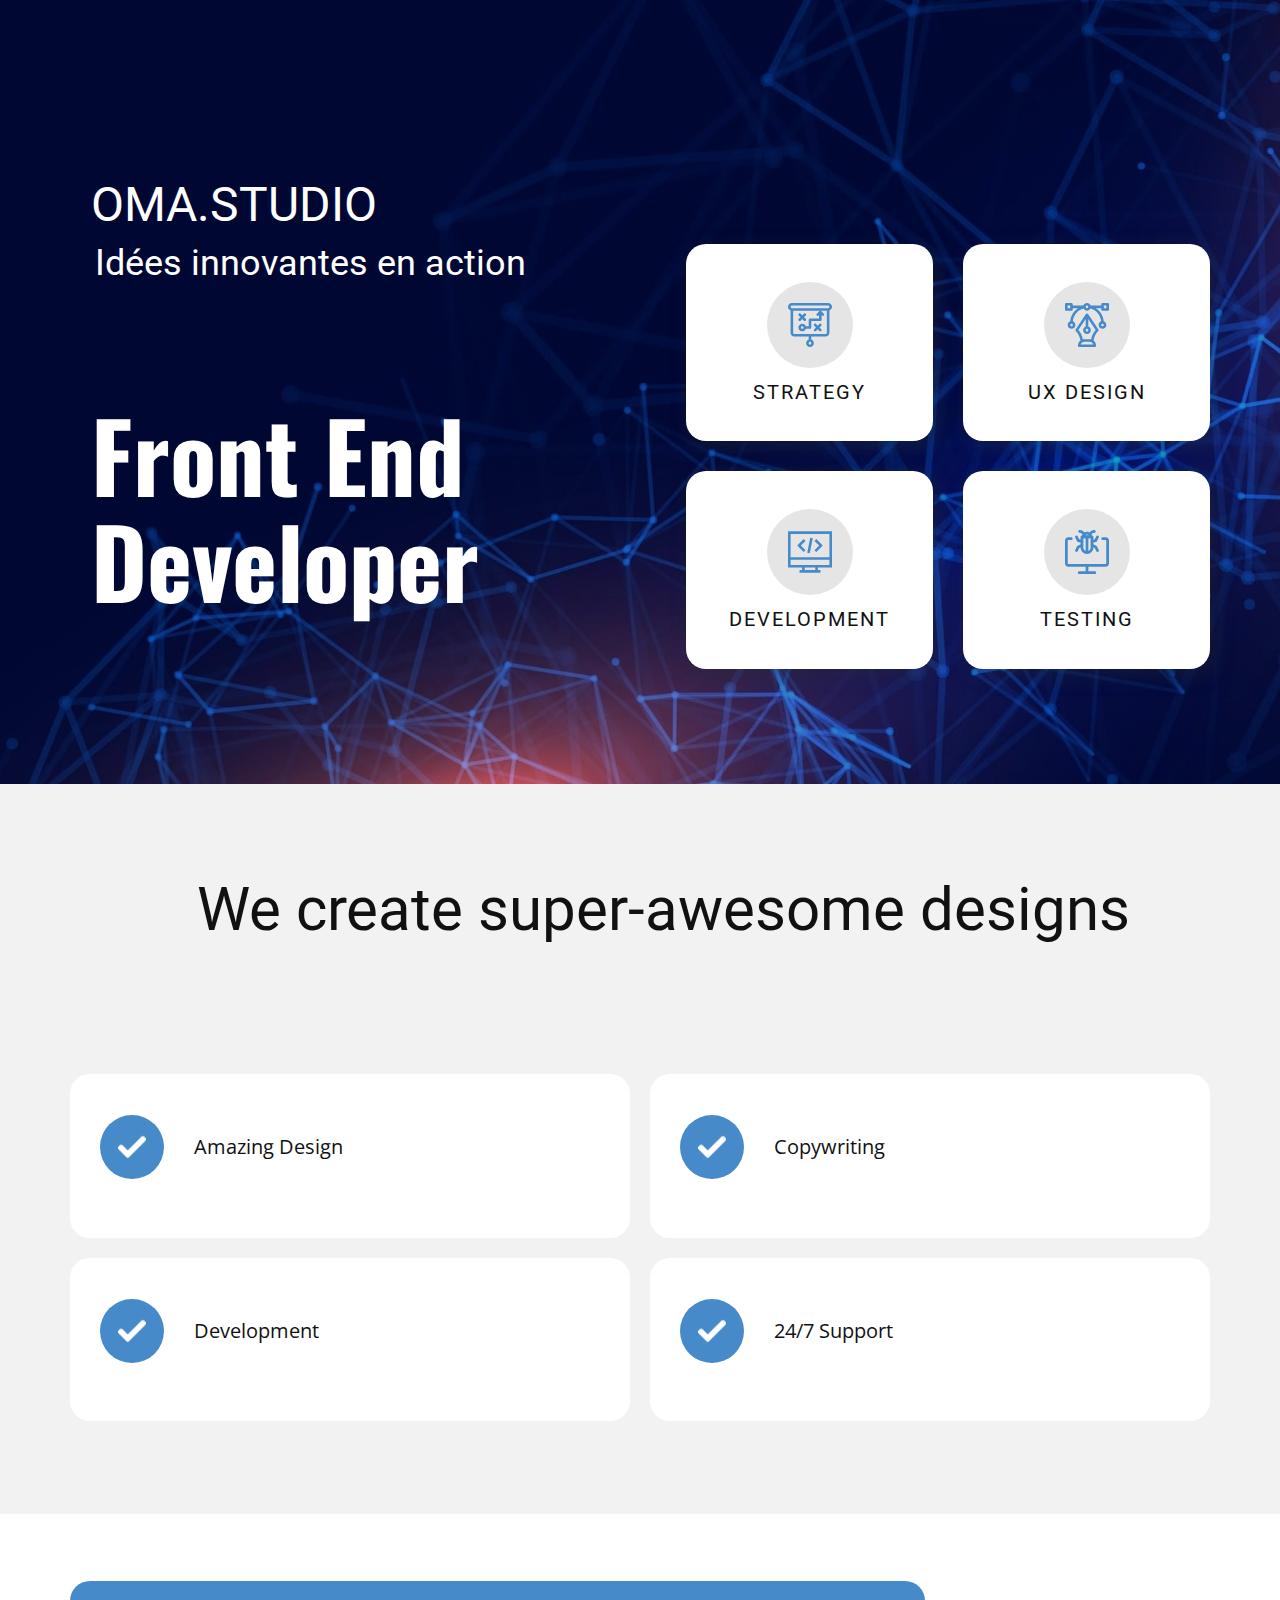
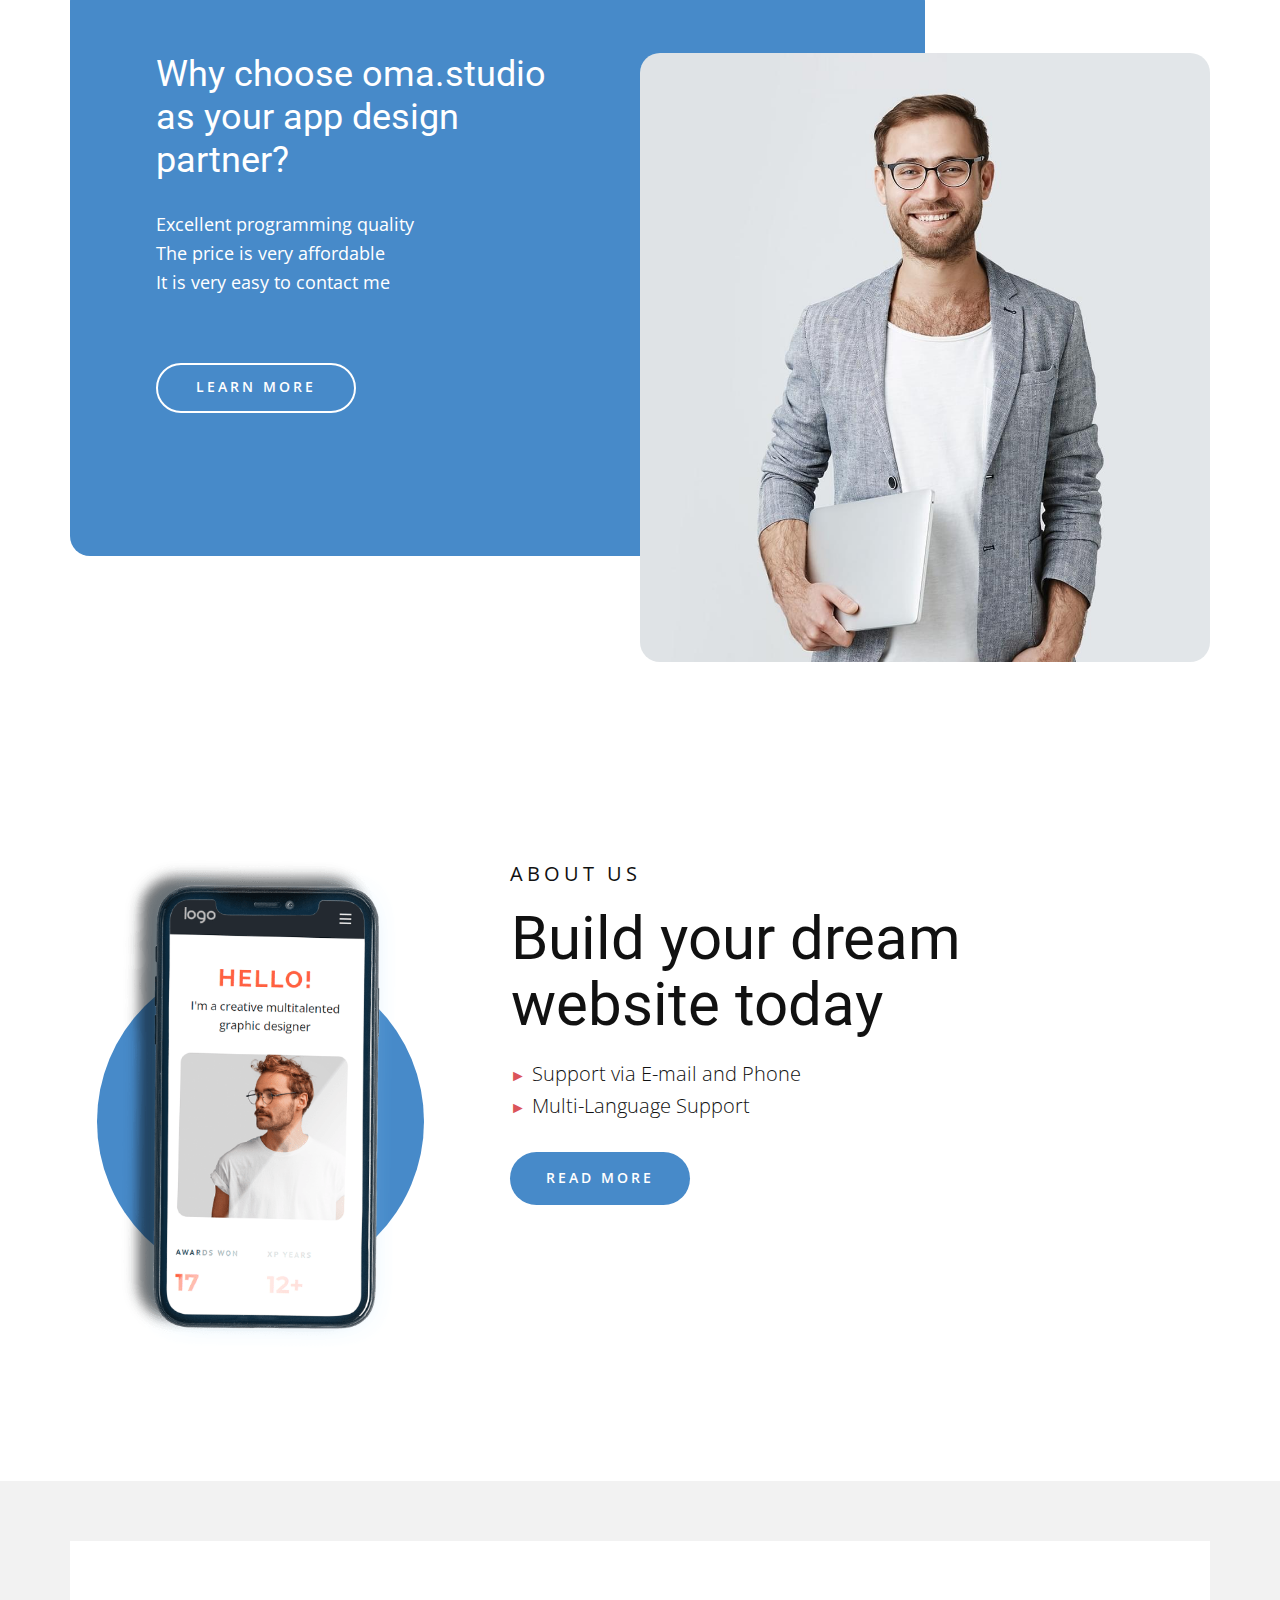
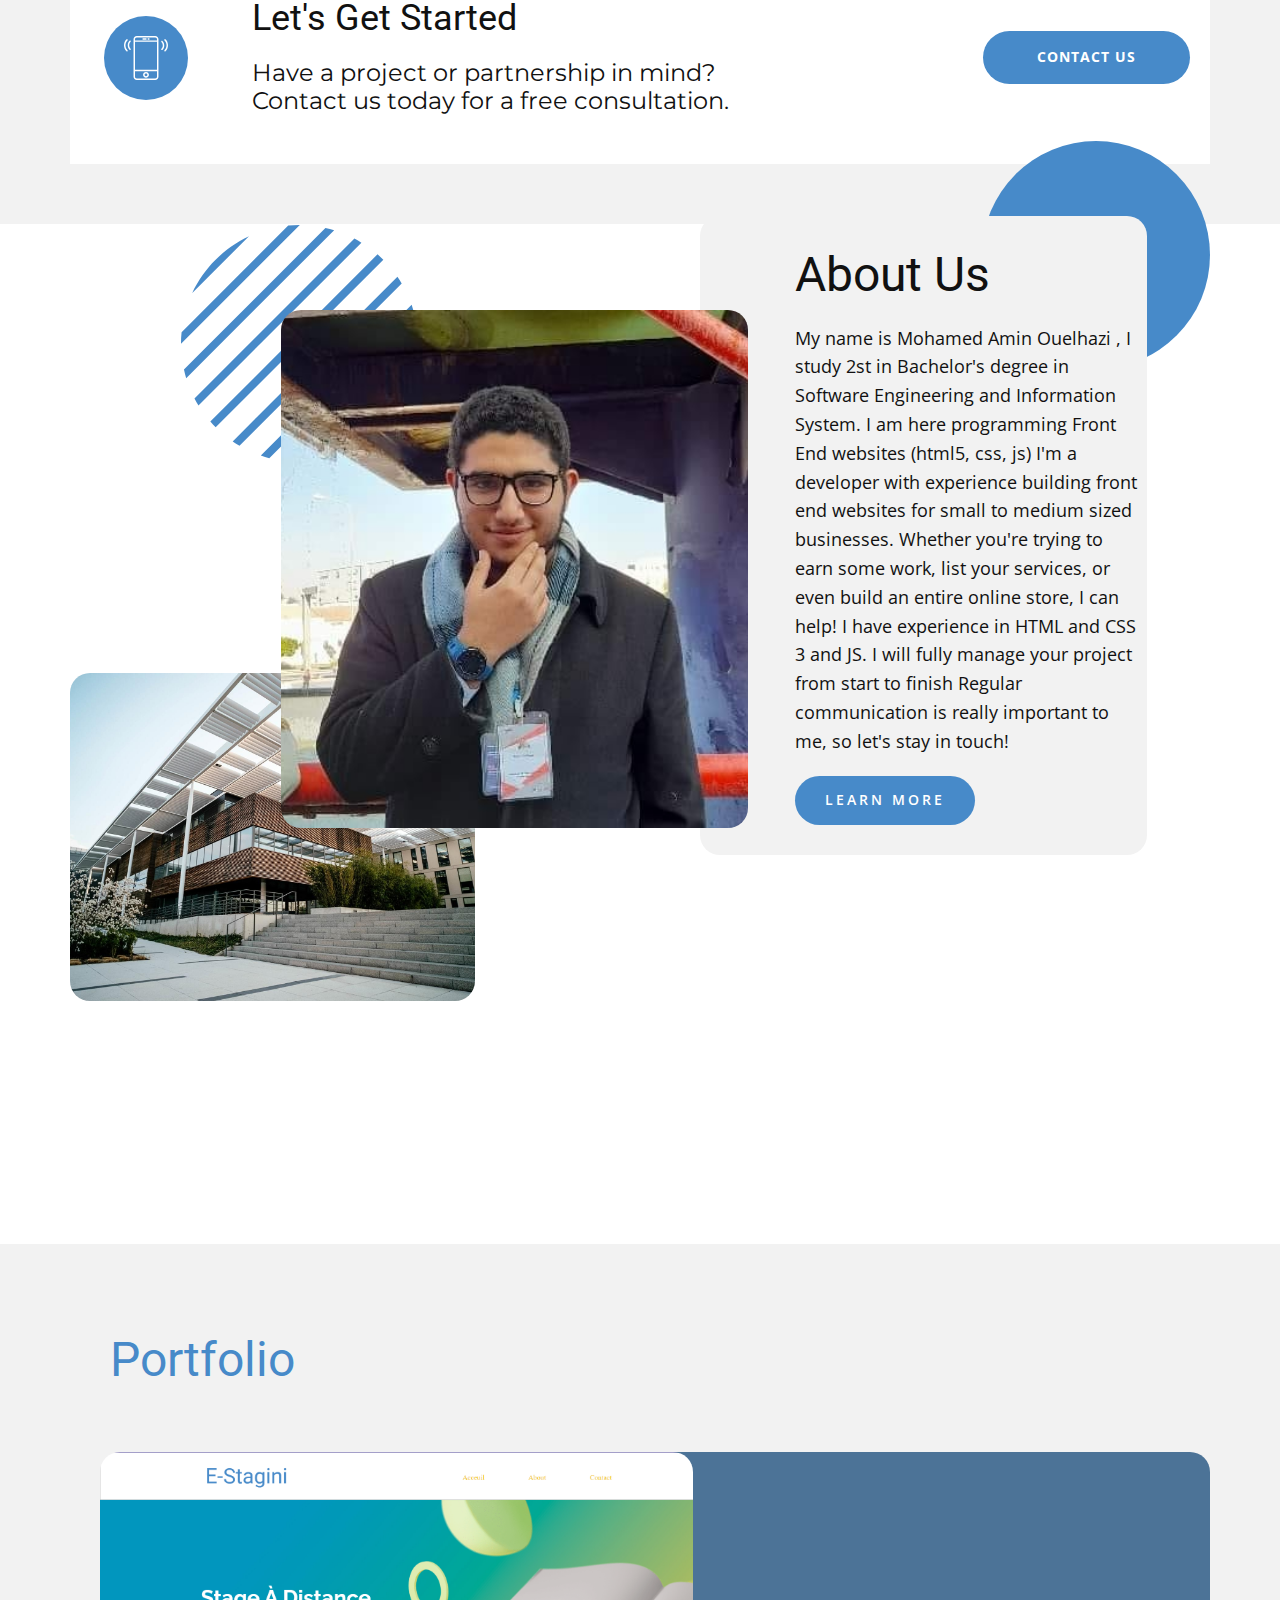
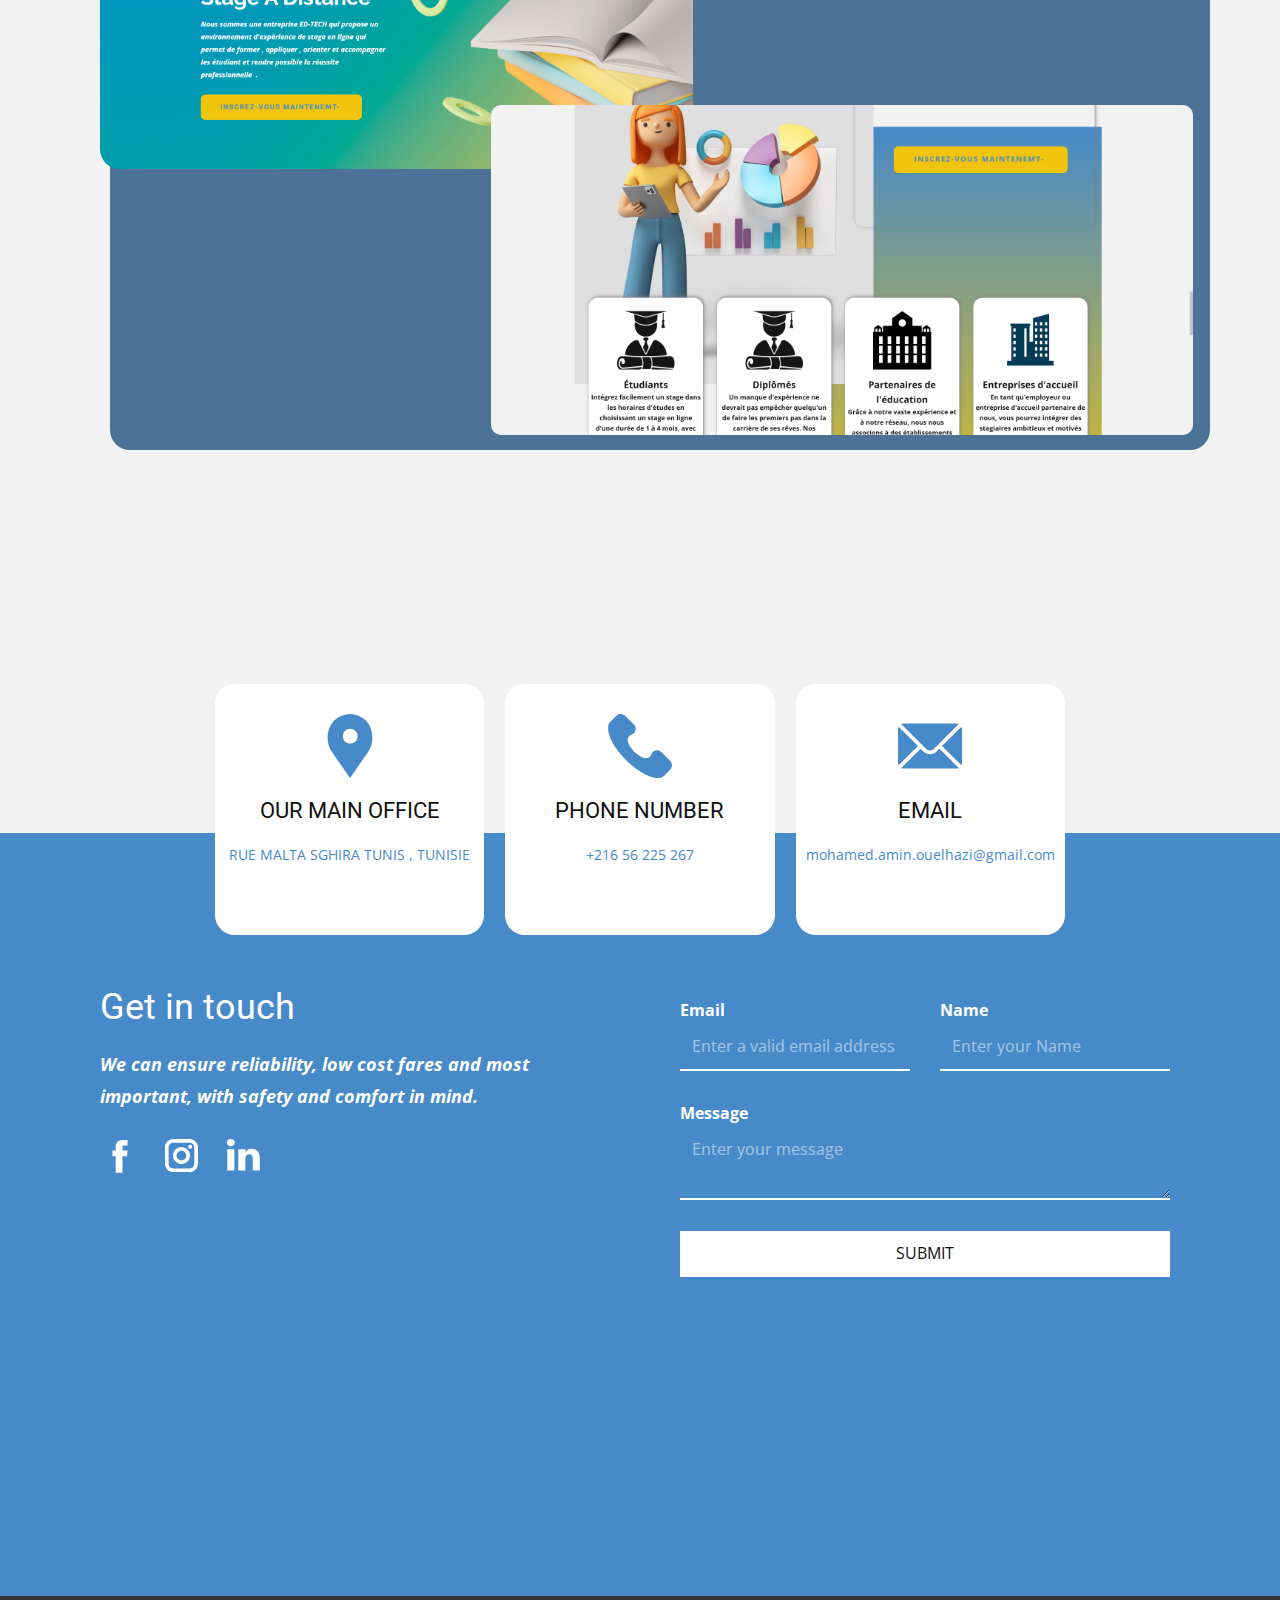
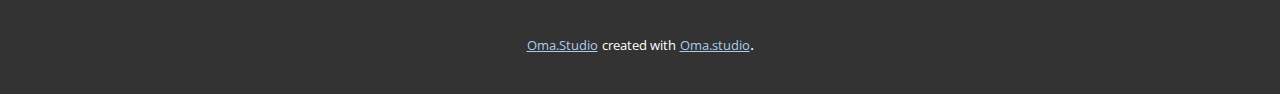
<file: Accueil.html>
<!DOCTYPE html>
<html style="font-size: 16px;" lang="fr"><head>
    <meta name="viewport" content="width=device-width, initial-scale=1.0">
    <meta charset="utf-8">
    <meta name="keywords" content="Mobile App Development, ​We create super-awesome designs, ​Build your dream website today, ​Let&amp;apos;s Get Started, ​How We Help People, Effective Teams, Get in touch">
    <meta name="description" content="">
    <title>Accueil</title>
    <link rel="stylesheet" href="nicepage.css" media="screen">
<link rel="stylesheet" href="Accueil.css" media="screen">
    <script class="u-script" type="text/javascript" src="jquery.js" defer=""></script>
    <script class="u-script" type="text/javascript" src="nicepage.js" defer=""></script>
    <meta name="generator" content="Nicepage 4.19.3, nicepage.com">
    <link id="u-theme-google-font" rel="stylesheet" href="https://fonts.googleapis.com/css?family=Roboto:100,100i,300,300i,400,400i,500,500i,700,700i,900,900i|Open+Sans:300,300i,400,400i,500,500i,600,600i,700,700i,800,800i">
    <link id="u-page-google-font" rel="stylesheet" href="https://fonts.googleapis.com/css?family=Oswald:200,300,400,500,600,700|Montserrat:100,100i,200,200i,300,300i,400,400i,500,500i,600,600i,700,700i,800,800i,900,900i">
    
    
    
    
    
    
    
    
    
    <script type="application/ld+json">{
		"@context": "http://schema.org",
		"@type": "Organization",
		"name": ""
}</script>
    <meta name="theme-color" content="#478ac9">
    <meta property="og:title" content="Accueil">
    <meta property="og:type" content="website">
  </head>
  <body class="u-body u-xl-mode" data-lang="fr"> 
    <section class="u-align-right u-clearfix u-image u-shading u-section-1" id="sec-2e45" data-image-width="1782" data-image-height="1080">
      <div class="u-clearfix u-sheet u-sheet-1">
        <h1 class="u-align-left u-text u-text-1"> OMA.STUDIO</h1>
        <div class="u-list u-list-1">
          <div class="u-repeater u-repeater-1">
            <div class="u-align-center u-container-style u-list-item u-radius-20 u-repeater-item u-shape-round u-video-cover u-white u-list-item-1">
              <div class="u-container-layout u-similar-container u-valign-middle u-container-layout-1"><span class="u-grey-10 u-icon u-icon-circle u-text-palette-1-base u-icon-1"><svg class="u-svg-link" preserveAspectRatio="xMidYMin slice" viewBox="0 0 512 512" style=""><use xmlns:xlink="http://www.w3.org/1999/xlink" xlink:href="#svg-d293"></use></svg><svg class="u-svg-content" viewBox="0 0 512 512" x="0px" y="0px" id="svg-d293" style="enable-background:new 0 0 512 512;"><g><g><path d="M386.607,304.394L367.213,285l19.393-19.393c5.859-5.858,5.859-15.356,0-21.214c-5.857-5.858-15.355-5.858-21.213,0    L346,263.787l-19.394-19.394c-5.857-5.858-15.355-5.858-21.213,0c-5.858,5.858-5.858,15.355,0,21.213L324.787,285l-19.393,19.393    c-5.858,5.858-5.858,15.355,0,21.213c5.857,5.857,15.355,5.858,21.213,0L346,306.213l19.394,19.394    c5.857,5.857,15.355,5.858,21.213,0C392.465,319.749,392.465,310.252,386.607,304.394z"></path>
</g>
</g><g><g><path d="M206.607,184.394L187.213,165l19.393-19.393c5.858-5.858,5.858-15.355,0-21.213c-5.857-5.858-15.355-5.858-21.213,0    L166,143.787l-19.394-19.394c-5.857-5.858-15.355-5.858-21.213,0c-5.858,5.858-5.858,15.355,0,21.213L144.787,165l-19.393,19.393    c-5.859,5.858-5.859,15.356,0,21.214c5.857,5.857,15.355,5.858,21.213,0L166,186.213l19.394,19.394    c5.857,5.857,15.355,5.858,21.213,0C212.465,199.749,212.465,190.252,206.607,184.394z"></path>
</g>
</g><g><g><path d="M416.606,124.394l-30-30c-0.029-0.029-0.06-0.052-0.089-0.081c-5.916-5.822-15.373-5.668-21.124,0.081l-30,30    c-5.858,5.858-5.858,15.355,0,21.213c5.857,5.858,15.355,5.858,21.213,0l4.394-4.394V180H256c-8.284,0-15,6.716-15,15v75h-32.58    c-6.192-17.459-22.865-30-42.42-30c-24.813,0-45,20.187-45,45s20.187,45,45,45c19.555,0,36.228-12.541,42.42-30H256    c8.284,0,15-6.716,15-15v-75h105c8.284,0,15-6.716,15-15v-53.787l4.394,4.394C398.322,148.535,402.161,150,406,150    s7.678-1.465,10.606-4.393C422.464,139.749,422.464,130.252,416.606,124.394z M166,300c-8.271,0-15-6.729-15-15s6.729-15,15-15    s15,6.729,15,15S174.271,300,166,300z"></path>
</g>
</g><g><g><path d="M467,0H45C20.187,0,0,20.187,0,45c0,19.555,12.541,36.228,30,42.42V345c0,24.813,20.187,45,45,45h166v34.58    c-17.459,6.192-30,22.865-30,42.42c0,24.813,20.187,45,45,45s45-20.187,45-45c0-19.555-12.541-36.228-30-42.42V390h166    c24.813,0,45-20.187,45-45V87.42c17.459-6.192,30-22.865,30-42.42C512,20.187,491.813,0,467,0z M256,482c-8.271,0-15-6.729-15-15    s6.729-15,15-15s15,6.729,15,15S264.271,482,256,482z M452,345c0,8.271-6.729,15-15,15H75c-8.271,0-15-6.729-15-15V90h392V345z     M467,60H45c-8.271,0-15-6.729-15-15s6.729-15,15-15h422c8.271,0,15,6.729,15,15S475.271,60,467,60z"></path>
</g>
</g></svg></span>
                <h4 class="u-text u-text-2">strategy</h4>
              </div>
            </div>
            <div class="u-align-center u-container-style u-list-item u-radius-20 u-repeater-item u-shape-round u-video-cover u-white u-list-item-2">
              <div class="u-container-layout u-similar-container u-valign-middle u-container-layout-2"><span class="u-grey-10 u-icon u-icon-circle u-text-palette-1-base u-icon-2"><svg class="u-svg-link" preserveAspectRatio="xMidYMin slice" viewBox="0 0 512 512" style=""><use xmlns:xlink="http://www.w3.org/1999/xlink" xlink:href="#svg-ddc0"></use></svg><svg class="u-svg-content" viewBox="0 0 512 512" x="0px" y="0px" id="svg-ddc0" style="enable-background:new 0 0 512 512;"><g><g><path d="M497,0h-60c-8.284,0-15,6.716-15,15v15H298.42C292.228,12.542,275.555,0,256,0s-36.228,12.542-42.42,30H90V15    c0-8.284-6.716-15-15-15H15C6.716,0,0,6.716,0,15v60c0,8.284,6.716,15,15,15h60c8.284,0,15-6.716,15-15V59.8h62.377    c-54.116,34.274-87.012,92.175-90.969,153.642C43.738,219.518,31,236.294,31,256c0,24.813,20.187,45,45,45s45-20.187,45-45    c0-19.38-12.315-35.938-29.53-42.26c5.326-70.647,56.198-131.494,124.226-148.758C223.07,79.794,238.361,90,256,90    c17.639,0,32.93-10.206,40.304-25.017c68.029,17.264,118.9,78.111,124.226,148.758C403.315,220.062,391,236.62,391,256    c0,24.813,20.187,45,45,45s45-20.187,45-45c0-19.706-12.738-36.482-30.408-42.558C446.627,151.852,413.633,94.207,359.623,60H422    v15c0,8.284,6.716,15,15,15h60c8.284,0,15-6.716,15-15V15C512,6.716,505.284,0,497,0z M60,60H30V30h30V60z M76,271    c-8.271,0-15-6.729-15-15s6.729-15,15-15s15,6.729,15,15S84.271,271,76,271z M256,60c-8.271,0-15-6.729-15-15s6.729-15,15-15    s15,6.729,15,15S264.271,60,256,60z M436,241c8.271,0,15,6.729,15,15s-6.729,15-15,15s-15-6.729-15-15S427.729,241,436,241z     M482,60h-30V30h30V60z"></path>
</g>
</g><g><g><path d="M388.48,307.679l-120-179.999c-0.004-0.006-0.009-0.012-0.013-0.019c-0.043-0.064-0.09-0.125-0.134-0.188    c-0.206-0.299-0.423-0.587-0.649-0.868c-6.321-7.854-18.357-7.324-24.017,0.868c-0.044,0.063-0.091,0.124-0.134,0.188    c-0.004,0.007-0.009,0.012-0.013,0.019l-120,180c-3.967,5.949-3.182,13.871,1.874,18.927    c29.927,29.927,48.975,69.047,54.164,110.901c-2.329,1.883-4.578,3.899-6.71,6.081C158.759,458.001,151,476.97,151,497    c0,8.284,6.716,15,15,15h180c8.284,0,15-6.716,15-15c0-20.03-7.759-38.999-21.847-53.412c-2.133-2.182-4.381-4.198-6.711-6.081    c5.188-41.856,24.236-80.976,54.163-110.9C391.662,321.551,392.447,313.628,388.48,307.679z M256,301c8.271,0,15,6.729,15,15    s-6.729,15-15,15s-15-6.729-15-15S247.729,301,256,301z M183.558,482c6.241-17.833,23.159-31,42.442-31h60    c19.283,0,36.201,13.167,42.442,31H183.558z M304.245,423.283C298.345,421.777,292.229,421,286,421h-60    c-6.229,0-12.345,0.777-18.245,2.284c-7.02-40.429-25.251-78.221-52.65-108.899L241,185.542v88.039    c-17.459,6.192-30,22.865-30,42.42c0,24.813,20.187,45,45,45s45-20.187,45-45c0-19.555-12.541-36.228-30-42.42v-88.039    l85.896,128.843C329.496,345.06,311.264,382.853,304.245,423.283z"></path>
</g>
</g></svg></span>
                <h4 class="u-text u-text-3">ux Design</h4>
              </div>
            </div>
            <div class="u-align-center u-container-style u-list-item u-radius-20 u-repeater-item u-shape-round u-video-cover u-white u-list-item-3">
              <div class="u-container-layout u-similar-container u-valign-middle u-container-layout-3"><span class="u-grey-10 u-icon u-icon-circle u-text-palette-1-base u-icon-3"><svg class="u-svg-link" preserveAspectRatio="xMidYMin slice" viewBox="0 0 512 512" style=""><use xmlns:xlink="http://www.w3.org/1999/xlink" xlink:href="#svg-ce99"></use></svg><svg class="u-svg-content" viewBox="0 0 512 512" x="0px" y="0px" id="svg-ce99" style="enable-background:new 0 0 512 512;"><g><g><path d="M0,15.845v420.259h164.332v30.049h-30.036v30.001h243.407v-30.001h-30.036v-30.049H512V15.845H0z M317.665,466.153    H194.334v-30.049h123.332V466.153z M481.999,406.103H30.001v-60.075h451.997V406.103z M481.999,316.027H30.001V45.847h451.997    V316.027z"></path>
</g>
</g><g><g><polygon points="203.943,126.712 182.729,105.498 107.29,180.937 182.729,256.375 203.943,235.161 149.718,180.937   "></polygon>
</g>
</g><g><g><polygon points="329.271,105.498 308.057,126.712 362.282,180.937 308.057,235.161 329.271,256.375 404.709,180.937   "></polygon>
</g>
</g><g><g><rect x="166.742" y="165.947" transform="matrix(0.1951 -0.9808 0.9808 0.1951 28.5815 396.7237)" width="178.511" height="30.002"></rect>
</g>
</g></svg></span>
                <h4 class="u-text u-text-4">development</h4>
              </div>
            </div>
            <div class="u-align-center u-container-style u-list-item u-radius-20 u-repeater-item u-shape-round u-video-cover u-white u-list-item-4">
              <div class="u-container-layout u-similar-container u-valign-middle u-container-layout-4"><span class="u-grey-10 u-icon u-icon-circle u-text-palette-1-base u-icon-4"><svg class="u-svg-link" preserveAspectRatio="xMidYMin slice" viewBox="0 0 24 24" style=""><use xmlns:xlink="http://www.w3.org/1999/xlink" xlink:href="#svg-4417"></use></svg><svg class="u-svg-content" viewBox="0 0 24 24" id="svg-4417"><path d="m22.25 20h-20.5c-.965 0-1.75-.785-1.75-1.75v-12.5c0-.965.785-1.75 1.75-1.75h1.68c.414 0 .75.336.75.75s-.336.75-.75.75h-1.68c-.136 0-.25.114-.25.25v12.5c0 .136.114.25.25.25h20.5c.136 0 .25-.114.25-.25v-12.5c0-.136-.114-.25-.25-.25h-1.68c-.414 0-.75-.336-.75-.75s.336-.75.75-.75h1.68c.965 0 1.75.785 1.75 1.75v12.5c0 .965-.785 1.75-1.75 1.75z"></path><path d="m16.25 24h-8.5c-.414 0-.75-.336-.75-.75s.336-.75.75-.75h8.5c.414 0 .75.336.75.75s-.336.75-.75.75z"></path><path d="m12 24c-.414 0-.75-.336-.75-.75v-4c0-.414.336-.75.75-.75s.75.336.75.75v4c0 .414-.336.75-.75.75z"></path><path d="m14 4.5h-4c-.414 0-.75-.336-.75-.75 0-1.517 1.233-2.75 2.75-2.75s2.75 1.233 2.75 2.75c0 .414-.336.75-.75.75zm-3-1.5h2c-.229-.304-.591-.5-1-.5s-.771.196-1 .5z"></path><path d="m13.601 3.3c-.069 0-.139-.01-.208-.029-.398-.115-.628-.53-.513-.929.397-1.379 1.68-2.342 3.12-2.342.414 0 .75.336.75.75s-.336.75-.75.75c-.775 0-1.466.518-1.679 1.258-.095.328-.395.542-.72.542z"></path><path d="m10.399 3.3c-.326 0-.625-.214-.72-.542-.213-.74-.904-1.258-1.679-1.258-.414 0-.75-.336-.75-.75s.336-.75.75-.75c1.44 0 2.723.963 3.121 2.342.115.398-.115.813-.513.929-.07.019-.14.029-.209.029z"></path><path d="m14.75 7c-.336 0-.642-.228-.727-.568-.101-.401.144-.809.545-.909l1.666-.416.846-1.691c.186-.371.636-.521 1.006-.336.371.186.521.636.335 1.006l-1 2c-.098.196-.276.34-.489.393l-2 .5c-.061.014-.122.021-.182.021z"></path><path d="m17.75 12c-.275 0-.54-.151-.671-.415l-.886-1.771-1.771-.858c-.373-.181-.528-.629-.348-1.002s.629-.527 1.002-.348l2 .97c.149.072.27.191.344.34l1 2c.185.37.035.82-.335 1.006-.107.053-.222.078-.335.078z"></path><path d="m9.25 7c-.06 0-.121-.007-.182-.022l-2-.5c-.213-.053-.391-.197-.489-.393l-1-2c-.185-.37-.035-.82.335-1.006.372-.185.821-.035 1.006.336l.846 1.691 1.666.416c.402.101.646.508.545.909-.084.341-.391.569-.727.569z"></path><path d="m6.25 12c-.113 0-.227-.025-.335-.079-.371-.186-.521-.636-.335-1.006l1-2c.074-.148.195-.268.344-.34l2-.97c.372-.178.821-.025 1.001.348.181.373.025.821-.348 1.002l-1.77.858-.886 1.771c-.131.265-.397.416-.671.416z"></path><path d="m12 13c-1.93 0-3.5-1.57-3.5-3.5v-5.75c0-.414.336-.75.75-.75h5.5c.414 0 .75.336.75.75v5.75c0 1.93-1.57 3.5-3.5 3.5zm-2-8.5v5c0 1.103.897 2 2 2s2-.897 2-2v-5z"></path><path d="m12 13c-.414 0-.75-.336-.75-.75v-8.5c0-.414.336-.75.75-.75s.75.336.75.75v8.5c0 .414-.336.75-.75.75z"></path></svg></span>
                <h4 class="u-text u-text-5">testing</h4>
              </div>
            </div>
          </div>
        </div>
        <h2 class="u-align-left u-text u-text-6"> Idées innovantes en action</h2>
        <h1 class="u-align-left u-custom-font u-font-oswald u-text u-text-body-alt-color u-text-7"> Front End Developer</h1>
      </div>
    </section>
    <section class="u-align-center-lg u-align-center-md u-align-center-xl u-align-left-sm u-align-left-xs u-clearfix u-grey-5 u-section-2" id="carousel_e8ef">
      <div class="u-clearfix u-sheet u-valign-middle u-sheet-1">
        <h2 class="u-text u-text-1"> We create super-awesome designs</h2>
        <div class="u-expanded-width u-list u-list-1">
          <div class="u-repeater u-repeater-1">
            <div class="u-align-left u-container-style u-list-item u-radius-20 u-repeater-item u-shape-round u-white u-list-item-1">
              <div class="u-container-layout u-similar-container u-container-layout-1"><span class="u-file-icon u-icon u-icon-circle u-palette-1-base u-text-white u-icon-1"><img src="images/1828743-b773816f.png" alt=""></span>
                <h5 class="u-custom-font u-text u-text-font u-text-2">Amazing Design</h5>
              </div>
            </div>
            <div class="u-align-left u-container-style u-list-item u-radius-20 u-repeater-item u-shape-round u-white u-list-item-2">
              <div class="u-container-layout u-similar-container u-container-layout-2"><span class="u-file-icon u-icon u-icon-circle u-palette-1-base u-text-white u-icon-2"><img src="images/1828743-b773816f.png" alt=""></span>
                <h5 class="u-custom-font u-text u-text-font u-text-3">Copywriting</h5>
              </div>
            </div>
            <div class="u-align-left u-container-style u-list-item u-radius-20 u-repeater-item u-shape-round u-white u-list-item-3">
              <div class="u-container-layout u-similar-container u-container-layout-3"><span class="u-file-icon u-icon u-icon-circle u-palette-1-base u-text-white u-icon-3"><img src="images/1828743-b773816f.png" alt=""></span>
                <h5 class="u-custom-font u-text u-text-font u-text-4">Development</h5>
              </div>
            </div>
            <div class="u-align-left u-container-style u-list-item u-radius-20 u-repeater-item u-shape-round u-white u-list-item-4">
              <div class="u-container-layout u-similar-container u-container-layout-4"><span class="u-file-icon u-icon u-icon-circle u-palette-1-base u-text-white u-icon-4"><img src="images/1828743-b773816f.png" alt=""></span>
                <h5 class="u-custom-font u-text u-text-font u-text-5">24/7 Support</h5>
              </div>
            </div>
          </div>
        </div>
      </div>
    </section>
    <section class="u-clearfix u-section-3" id="carousel_e34a">
      <div class="u-clearfix u-sheet u-valign-middle-md u-valign-middle-sm u-valign-middle-xl u-valign-middle-xs u-sheet-1">
        <div class="u-expanded-width-md u-expanded-width-sm u-expanded-width-xs u-palette-1-base u-radius-20 u-shape u-shape-round u-shape-1"></div>
        <img class="u-image u-image-round u-radius-20 u-image-1" src="images/vvv.jpg" data-image-width="1139" data-image-height="1080">
        <div class="u-container-style u-group u-group-1">
          <div class="u-container-layout u-valign-top u-container-layout-1">
            <h3 class="u-text u-text-body-alt-color u-text-default u-text-1"> Why choose oma.studio as your app design partner?&nbsp;<br>
            </h3>
            <p class="u-text u-text-body-alt-color u-text-2"> Excellent programming quality <br>The price is very affordable <br>It is very easy to contact me<br>
              <br>
            </p>
            <a href="" class="u-active-white u-border-2 u-border-white u-btn u-btn-round u-button-style u-hover-white u-none u-radius-50 u-btn-1">learn more</a>
          </div>
        </div>
      </div>
    </section>
    <section class="u-clearfix u-section-4" id="carousel_fd61">
      <div class="u-clearfix u-sheet u-valign-middle u-sheet-1">
        <div class="u-clearfix u-expanded-width u-layout-wrap u-layout-wrap-1">
          <div class="u-layout">
            <div class="u-layout-row">
              <div class="u-align-center u-container-style u-layout-cell u-size-20-lg u-size-20-xl u-size-28-md u-size-28-sm u-size-28-xs u-layout-cell-1">
                <div class="u-container-layout u-valign-middle-lg u-valign-middle-md u-valign-middle-sm u-valign-middle-xl u-container-layout-1">
                  <div class="u-expanded-width-xs u-palette-1-base u-preserve-proportions u-shape u-shape-circle u-shape-1">
                    <div class="u-preserve-proportions-child" style="padding-top: 100%;"></div>
                  </div>
                  <img class="u-image u-image-contain u-image-round u-radius-30 u-image-1" src="images/phone-2-min.png" alt="" data-image-width="406" data-image-height="718">
                </div>
              </div>
              <div class="u-align-left u-container-style u-layout-cell u-size-32-md u-size-32-sm u-size-32-xs u-size-40-lg u-size-40-xl u-layout-cell-2">
                <div class="u-container-layout u-container-layout-2">
                  <h5 class="u-custom-font u-text u-text-font u-text-1">about us</h5>
                  <h2 class="u-text u-text-2"> Build your dream website today</h2>
                  <ul class="u-custom-list u-text u-text-default u-text-3">
                    <li>
                      <div class="u-list-icon u-text-palette-2-base">
                        <div xmlns="http://www.w3.org/2000/svg" xmlns:xlink="http://www.w3.org/1999/xlink" version="1.1" xml:space="preserve" class="u-svg-content">►</div>
                      </div> Support via E-mail and Phone
                    </li>
                    <li>
                      <div class="u-list-icon u-text-palette-2-base">
                        <div xmlns="http://www.w3.org/2000/svg" xmlns:xlink="http://www.w3.org/1999/xlink" version="1.1" xml:space="preserve" class="u-svg-content">►</div>
                      </div>Multi-Language Support
                    </li>
                  </ul>
                  <a href="" class="u-active-black u-btn u-btn-round u-button-style u-hover-black u-palette-1-base u-radius-50 u-btn-1">read more</a>
                </div>
              </div>
            </div>
          </div>
        </div>
      </div>
    </section>
    <section class="u-clearfix u-grey-5 u-section-5" id="carousel_b522">
      <div class="u-clearfix u-sheet u-valign-middle u-sheet-1">
        <div class="u-clearfix u-expanded-width u-layout-wrap u-layout-wrap-1">
          <div class="u-layout">
            <div class="u-layout-row">
              <div class="u-align-center-sm u-align-center-xs u-align-left-md u-container-style u-layout-cell u-size-14-md u-size-14-sm u-size-14-xs u-size-8-lg u-size-8-xl u-white u-layout-cell-1">
                <div class="u-container-layout u-valign-middle u-container-layout-1"><span class="u-icon u-icon-circle u-palette-1-base u-text-white u-icon-1"><svg class="u-svg-link" preserveAspectRatio="xMidYMin slice" viewBox="0 0 60 60" style=""><use xmlns:xlink="http://www.w3.org/1999/xlink" xlink:href="#svg-97b5"></use></svg><svg class="u-svg-content" viewBox="0 0 60 60" x="0px" y="0px" id="svg-97b5" style="enable-background:new 0 0 60 60;"><g><path d="M42.595,0H17.405C14.977,0,13,1.977,13,4.405v51.189C13,58.023,14.977,60,17.405,60h25.189C45.023,60,47,58.023,47,55.595
		V4.405C47,1.977,45.023,0,42.595,0z M15,8h30v38H15V8z M17.405,2h25.189C43.921,2,45,3.079,45,4.405V6H15V4.405
		C15,3.079,16.079,2,17.405,2z M42.595,58H17.405C16.079,58,15,56.921,15,55.595V48h30v7.595C45,56.921,43.921,58,42.595,58z"></path><path d="M30,49c-2.206,0-4,1.794-4,4s1.794,4,4,4s4-1.794,4-4S32.206,49,30,49z M30,55c-1.103,0-2-0.897-2-2s0.897-2,2-2
		s2,0.897,2,2S31.103,55,30,55z"></path><path d="M26,5h4c0.553,0,1-0.447,1-1s-0.447-1-1-1h-4c-0.553,0-1,0.447-1,1S25.447,5,26,5z"></path><path d="M33,5h1c0.553,0,1-0.447,1-1s-0.447-1-1-1h-1c-0.553,0-1,0.447-1,1S32.447,5,33,5z"></path><path d="M56.612,4.569c-0.391-0.391-1.023-0.391-1.414,0s-0.391,1.023,0,1.414c3.736,3.736,3.736,9.815,0,13.552
		c-0.391,0.391-0.391,1.023,0,1.414c0.195,0.195,0.451,0.293,0.707,0.293s0.512-0.098,0.707-0.293
		C61.128,16.434,61.128,9.085,56.612,4.569z"></path><path d="M52.401,6.845c-0.391-0.391-1.023-0.391-1.414,0s-0.391,1.023,0,1.414c1.237,1.237,1.918,2.885,1.918,4.639
		s-0.681,3.401-1.918,4.638c-0.391,0.391-0.391,1.023,0,1.414c0.195,0.195,0.451,0.293,0.707,0.293s0.512-0.098,0.707-0.293
		c1.615-1.614,2.504-3.764,2.504-6.052S54.017,8.459,52.401,6.845z"></path><path d="M4.802,5.983c0.391-0.391,0.391-1.023,0-1.414s-1.023-0.391-1.414,0c-4.516,4.516-4.516,11.864,0,16.38
		c0.195,0.195,0.451,0.293,0.707,0.293s0.512-0.098,0.707-0.293c0.391-0.391,0.391-1.023,0-1.414
		C1.065,15.799,1.065,9.72,4.802,5.983z"></path><path d="M9.013,6.569c-0.391-0.391-1.023-0.391-1.414,0c-1.615,1.614-2.504,3.764-2.504,6.052s0.889,4.438,2.504,6.053
		c0.195,0.195,0.451,0.293,0.707,0.293s0.512-0.098,0.707-0.293c0.391-0.391,0.391-1.023,0-1.414
		c-1.237-1.237-1.918-2.885-1.918-4.639S7.775,9.22,9.013,7.983C9.403,7.593,9.403,6.96,9.013,6.569z"></path>
</g></svg></span>
                </div>
              </div>
              <div class="u-align-center-sm u-align-center-xs u-container-style u-layout-cell u-size-35-lg u-size-39-xl u-size-46-md u-size-46-sm u-size-46-xs u-white u-layout-cell-2">
                <div class="u-container-layout u-valign-middle u-container-layout-2">
                  <h2 class="u-text u-text-default u-text-1"> Let's Get Started</h2>
                  <h6 class="u-custom-font u-font-montserrat u-text u-text-2"> Have a project or partnership in mind?<br>Contact us today for a free consultation.
                  </h6>
                </div>
              </div>
              <div class="u-align-center-lg u-align-center-sm u-align-center-xl u-align-center-xs u-align-left-md u-container-style u-layout-cell u-size-13-xl u-size-17-lg u-size-60-md u-size-60-sm u-size-60-xs u-white u-layout-cell-3">
                <div class="u-container-layout u-valign-middle u-container-layout-3">
                  <a href="" class="u-btn u-btn-round u-button-style u-hover-palette-1-light-1 u-palette-1-base u-radius-50 u-btn-1">Contact Us</a>
                </div>
              </div>
            </div>
          </div>
        </div>
      </div>
    </section>
    <section class="u-align-center-lg u-align-center-md u-align-center-sm u-align-center-xs u-clearfix u-section-6" id="sec-9e59">
      <div class="u-clearfix u-sheet u-sheet-1">
        <img class="u-image u-image-round u-radius-20 u-image-1" src="images/ret-min.jpg" data-image-width="1600" data-image-height="1067">
        <div class="u-shape u-shape-svg u-text-palette-1-base u-shape-1">
          <svg class="u-svg-link" preserveAspectRatio="none" viewBox="0 0 160 160" style=""><use xmlns:xlink="http://www.w3.org/1999/xlink" xlink:href="#svg-db78"></use></svg>
          <svg class="u-svg-content" viewBox="0 0 160 160" x="0px" y="0px" id="svg-db78"><path d="M114.3,152.3l38-38C144.4,130.9,130.9,144.4,114.3,152.3z M117.1,9.1l-108,108c0.8,1.6,1.7,3.2,2.7,4.8l110-110
	C120.3,10.9,118.7,10,117.1,9.1z M97.5,2L2,97.5c0.4,2,1,4,1.5,5.9l99.9-99.9C101.5,2.9,99.5,2.4,97.5,2z M80,160c2,0,4-0.1,5.9-0.2
	l73.9-73.9c0.1-2,0.2-3.9,0.2-5.9c0-0.6,0-1.2,0-1.9L78.1,160C78.8,160,79.4,160,80,160z M34.9,146.1c1.5,1,3,2,4.6,2.9L149,39.5
	c-0.9-1.6-1.9-3.1-2.9-4.6L34.9,146.1z M132.7,19.8L19.8,132.7c1.2,1.3,2.3,2.6,3.6,3.9L136.6,23.4C135.3,22.2,134,21,132.7,19.8z
	 M59.6,157.4l97.8-97.8c-0.5-1.9-1.1-3.8-1.7-5.7L53.9,155.6C55.8,156.3,57.7,156.9,59.6,157.4z M7.6,45.9L45.9,7.6
	C29.1,15.5,15.5,29.1,7.6,45.9z M80,0c-2.6,0-5.1,0.1-7.6,0.4l-72,72C0.1,74.9,0,77.4,0,80c0,0.1,0,0.2,0,0.2L80.2,0
	C80.2,0,80.1,0,80,0z"></path></svg>
        </div>
        <div class="u-palette-1-base u-shape u-shape-circle u-shape-2"></div>
        <div class="u-align-left u-container-style u-grey-5 u-group u-radius-20 u-shape-round u-group-1">
          <div class="u-container-layout u-valign-middle u-container-layout-1">
            <h3 class="u-text u-text-1">About Us</h3>
            <p class="u-text u-text-2"> My name is Mohamed Amin Ouelhazi , I study 2st in Bachelor's degree in Software Engineering and Information System. I am here programming Front End websites (html5, css, js)
I'm a developer with experience building front end websites for small to medium sized businesses. Whether you're trying to earn some work, list your services, or even build an entire online store, I can help!
I have experience in HTML and CSS 3 and JS.
I will fully manage your project from start to finish
Regular communication is really important to me, so let's stay in touch!</p>
            <a href="" class="u-active-black u-border-none u-btn u-btn-round u-button-style u-hover-black u-palette-1-base u-radius-50 u-btn-1">learn more</a>
          </div>
        </div>
        <img class="u-image u-image-round u-radius-20 u-image-2" src="images/amin.jpg" data-image-width="1100" data-image-height="999">
      </div>
    </section>
    <section class="u-clearfix u-grey-5 u-section-7" id="sec-6caf">
      <div class="u-clearfix u-sheet u-sheet-1">
        <h1 class="u-text u-text-default u-text-palette-1-base u-text-1"> Portfolio </h1>
        <div class="u-palette-1-dark-1 u-radius-20 u-shape u-shape-round u-shape-1"></div>
        <img src="images/az.png" alt="" class="u-image u-image-round u-radius-20 u-image-1" data-image-width="1920" data-image-height="902">
        <img class="u-image u-image-round u-radius-10 u-image-2" src="images/ae.png" alt="" data-image-width="1920" data-image-height="892">
      </div>
    </section>
    <section class="u-clearfix u-palette-1-base u-section-8" id="carousel_7650">
      <div class="u-expanded-width u-grey-5 u-shape u-shape-rectangle u-shape-1"></div>
      <div class="u-list u-list-1">
        <div class="u-repeater u-repeater-1">
          <div class="u-align-center u-container-style u-list-item u-radius-20 u-repeater-item u-shape-round u-white u-list-item-1">
            <div class="u-container-layout u-similar-container u-valign-top u-container-layout-1"><span class="u-icon u-icon-circle u-text-palette-1-base u-icon-1"><svg class="u-svg-link" preserveAspectRatio="xMidYMin slice" viewBox="0 0 52 52" style=""><use xmlns:xlink="http://www.w3.org/1999/xlink" xlink:href="#svg-077e"></use></svg><svg class="u-svg-content" viewBox="0 0 52 52" x="0px" y="0px" id="svg-077e" style="enable-background:new 0 0 52 52;"><path style="fill:currentColor;" d="M38.853,5.324L38.853,5.324c-7.098-7.098-18.607-7.098-25.706,0h0
	C6.751,11.72,6.031,23.763,11.459,31L26,52l14.541-21C45.969,23.763,45.249,11.72,38.853,5.324z M26.177,24c-3.314,0-6-2.686-6-6
	s2.686-6,6-6s6,2.686,6,6S29.491,24,26.177,24z"></path></svg></span>
              <h4 class="u-text u-text-1">our main office</h4>
              <p class="u-text u-text-palette-1-base u-text-2">RUE MALTA SGHIRA TUNIS , TUNISIE</p>
            </div>
          </div>
          <div class="u-align-center u-container-style u-list-item u-radius-20 u-repeater-item u-shape-round u-white u-list-item-2">
            <div class="u-container-layout u-similar-container u-valign-top u-container-layout-2"><span class="u-icon u-icon-circle u-text-palette-1-base u-icon-2"><svg class="u-svg-link" preserveAspectRatio="xMidYMin slice" viewBox="0 0 513.64 513.64" style=""><use xmlns:xlink="http://www.w3.org/1999/xlink" xlink:href="#svg-9786"></use></svg><svg class="u-svg-content" viewBox="0 0 513.64 513.64" x="0px" y="0px" id="svg-9786" style="enable-background:new 0 0 513.64 513.64;"><g><g><path d="M499.66,376.96l-71.68-71.68c-25.6-25.6-69.12-15.359-79.36,17.92c-7.68,23.041-33.28,35.841-56.32,30.72    c-51.2-12.8-120.32-79.36-133.12-133.12c-7.68-23.041,7.68-48.641,30.72-56.32c33.28-10.24,43.52-53.76,17.92-79.36l-71.68-71.68    c-20.48-17.92-51.2-17.92-69.12,0l-48.64,48.64c-48.64,51.2,5.12,186.88,125.44,307.2c120.32,120.32,256,176.641,307.2,125.44    l48.64-48.64C517.581,425.6,517.581,394.88,499.66,376.96z"></path>
</g>
</g></svg></span>
              <h4 class="u-text u-text-3">phone number</h4>
              <p class="u-text u-text-palette-1-base u-text-4">+216 56 225 267</p>
            </div>
          </div>
          <div class="u-align-center u-container-style u-list-item u-radius-20 u-repeater-item u-shape-round u-white u-list-item-3">
            <div class="u-container-layout u-similar-container u-valign-top u-container-layout-3"><span class="u-icon u-icon-circle u-text-palette-1-base u-icon-3"><svg class="u-svg-link" preserveAspectRatio="xMidYMin slice" viewBox="0 0 512 512" style=""><use xmlns:xlink="http://www.w3.org/1999/xlink" xlink:href="#svg-9f82"></use></svg><svg class="u-svg-content" viewBox="0 0 512 512" x="0px" y="0px" id="svg-9f82" style="enable-background:new 0 0 512 512;"><g><g><path d="M507.49,101.721L352.211,256L507.49,410.279c2.807-5.867,4.51-12.353,4.51-19.279V121    C512,114.073,510.297,107.588,507.49,101.721z"></path>
</g>
</g><g><g><path d="M467,76H45c-6.927,0-13.412,1.703-19.279,4.51l198.463,197.463c17.548,17.548,46.084,17.548,63.632,0L486.279,80.51    C480.412,77.703,473.927,76,467,76z"></path>
</g>
</g><g><g><path d="M4.51,101.721C1.703,107.588,0,114.073,0,121v270c0,6.927,1.703,13.413,4.51,19.279L159.789,256L4.51,101.721z"></path>
</g>
</g><g><g><path d="M331,277.211l-21.973,21.973c-29.239,29.239-76.816,29.239-106.055,0L181,277.211L25.721,431.49    C31.588,434.297,38.073,436,45,436h422c6.927,0,13.412-1.703,19.279-4.51L331,277.211z"></path>
</g>
</g></svg></span>
              <h4 class="u-text u-text-5">Email</h4>
              <p class="u-text u-text-palette-1-base u-text-6">mohamed.amin.ouelhazi@gmail.com</p>
            </div>
          </div>
        </div>
      </div>
      <div class="u-clearfix u-layout-wrap u-layout-wrap-1">
        <div class="u-layout">
          <div class="u-layout-row">
            <div class="u-align-left u-container-style u-layout-cell u-left-cell u-size-30 u-layout-cell-1">
              <div class="u-container-layout u-container-layout-4">
                <h2 class="u-text u-text-default u-text-7">Get in touch</h2>
                <h6 class="u-custom-font u-text u-text-font u-text-8">We can ensure reliability, low cost fares and most important, with safety and comfort in mind.</h6>
                <div class="u-social-icons u-spacing-20 u-social-icons-1">
                  <a class="u-social-url" target="_blank" href="https://www.facebook.com/Mohamed.Amin.ouelhazi1/" title="Facebook"><span class="u-icon u-icon-circle u-social-facebook u-social-icon u-icon-4">
          <svg class="u-svg-link" preserveAspectRatio="xMidYMin slice" viewBox="0 0 112 112" style=""><use xmlns:xlink="http://www.w3.org/1999/xlink" xlink:href="#svg-f107"></use></svg>
          <svg x="0px" y="0px" viewBox="0 0 112 112" id="svg-f107" class="u-svg-content"><path d="M75.5,28.8H65.4c-1.5,0-4,0.9-4,4.3v9.4h13.9l-1.5,15.8H61.4v45.1H42.8V58.3h-8.8V42.4h8.8V32.2 c0-7.4,3.4-18.8,18.8-18.8h13.8v15.4H75.5z"></path></svg>
        </span>
                  </a>
                  <a class="u-social-url" target="_blank" href="https://www.instagram.com/amin___ouelhazi/?hl=fr" title="insta"><span class="u-icon u-icon-circle u-social-icon u-social-instagram u-icon-5">
          <svg class="u-svg-link" preserveAspectRatio="xMidYMin slice" viewBox="0 0 112 112" style=""><use xmlns:xlink="http://www.w3.org/1999/xlink" xlink:href="#svg-4718"></use></svg>
          <svg x="0px" y="0px" viewBox="0 0 112 112" id="svg-4718" class="u-svg-content"><path d="M55.9,32.9c-12.8,0-23.2,10.4-23.2,23.2s10.4,23.2,23.2,23.2s23.2-10.4,23.2-23.2S68.7,32.9,55.9,32.9z M55.9,69.4c-7.4,0-13.3-6-13.3-13.3c-0.1-7.4,6-13.3,13.3-13.3s13.3,6,13.3,13.3C69.3,63.5,63.3,69.4,55.9,69.4z"></path><path d="M79.7,26.8c-3,0-5.4,2.5-5.4,5.4s2.5,5.4,5.4,5.4c3,0,5.4-2.5,5.4-5.4S82.7,26.8,79.7,26.8z"></path><path d="M78.2,11H33.5C21,11,10.8,21.3,10.8,33.7v44.7c0,12.6,10.2,22.8,22.7,22.8h44.7c12.6,0,22.7-10.2,22.7-22.7 V33.7C100.8,21.1,90.6,11,78.2,11z M91,78.4c0,7.1-5.8,12.8-12.8,12.8H33.5c-7.1,0-12.8-5.8-12.8-12.8V33.7 c0-7.1,5.8-12.8,12.8-12.8h44.7c7.1,0,12.8,5.8,12.8,12.8V78.4z"></path></svg>
        </span>
                  </a>
                  <a class="u-social-url" target="_blank" href="https://www.linkedin.com/in/mohamed-amin-ouelhazi-083a551a6/" title="link"><span class="u-icon u-icon-circle u-social-icon u-social-linkedin u-icon-6">
          <svg class="u-svg-link" preserveAspectRatio="xMidYMin slice" viewBox="0 0 112 112" style=""><use xmlns:xlink="http://www.w3.org/1999/xlink" xlink:href="#svg-438b"></use></svg>
          <svg x="0px" y="0px" viewBox="0 0 112 112" id="svg-438b" class="u-svg-content"><path d="M33.8,96.8H14.5v-58h19.3V96.8z M24.1,30.9L24.1,30.9c-6.6,0-10.8-4.5-10.8-10.1c0-5.8,4.3-10.1,10.9-10.1 S34.9,15,35.1,20.8C35.1,26.4,30.8,30.9,24.1,30.9z M103.3,96.8H84.1v-31c0-7.8-2.7-13.1-9.8-13.1c-5.3,0-8.5,3.6-9.9,7.1 c-0.6,1.3-0.6,3-0.6,4.8V97H44.5c0,0,0.3-52.6,0-58h19.3v8.2c2.6-3.9,7.2-9.6,17.4-9.6c12.7,0,22.2,8.4,22.2,26.1V96.8z"></path></svg>
        </span>
                  </a>
                </div>
              </div>
            </div>
            <div class="u-container-style u-layout-cell u-right-cell u-size-30 u-layout-cell-2">
              <div class="u-container-layout u-valign-top u-container-layout-5">
                <div class="u-form u-form-1">
                  <form action="https://forms.nicepagesrv.com/Form/Process" class="u-clearfix u-form-spacing-30 u-form-vertical u-inner-form" style="padding: 10px" source="email" name="form">
                    <div class="u-form-email u-form-group u-form-partition-factor-2">
                      <label class="u-label u-text-body-alt-color u-label-1">Email</label>
                      <input type="email" placeholder="Enter a valid email address" id="email-319a" name="email" class="u-border-2 u-border-no-left u-border-no-right u-border-no-top u-border-white u-input u-input-rectangle" required="">
                    </div>
                    <div class="u-form-group u-form-name u-form-partition-factor-2">
                      <label class="u-label u-text-body-alt-color u-label-2">Name</label>
                      <input type="text" placeholder="Enter your Name" id="name-319a" name="name" class="u-border-2 u-border-no-left u-border-no-right u-border-no-top u-border-white u-input u-input-rectangle" required="">
                    </div>
                    <div class="u-form-group u-form-message">
                      <label class="u-label u-text-body-alt-color u-label-3">Message</label>
                      <textarea placeholder="Enter your message" id="message-319a" name="message" class="u-border-2 u-border-no-left u-border-no-right u-border-no-top u-border-white u-input u-input-rectangle" required=""></textarea>
                    </div>
                    <div class="u-align-left u-form-group u-form-submit">
                      <a href="#" class="u-btn u-btn-submit u-button-style u-white u-btn-1">Submit</a>
                      <input type="submit" value="submit" class="u-form-control-hidden">
                    </div>
                    <div class="u-form-send-message u-form-send-success"> Thank you! Your message has been sent. </div>
                    <div class="u-form-send-error u-form-send-message"> Unable to send your message. Please fix errors then try again. </div>
                    <input type="hidden" value="" name="recaptchaResponse">
                    <input type="hidden" name="formServices" value="e1d44c422c5fcd7e8f716a3485a05c62">
                  </form>
                </div>
              </div>
            </div>
          </div>
        </div>
      </div>
    </section>
    
    
    
    <section class="u-backlink u-clearfix u-grey-80">
      <a class="u-link" href="" target="_blank">
        <span>Oma.Studio</span>
      </a>
      <p class="u-text">
        <span>created with</span>
      </p>
      <a class="u-link" href="https://www.linkedin.com/in/mohamed-amin-ouelhazi-083a551a6/" target="_blank">
        <span>oma.studio</span>
      </a>. 
    </section>
  
</body></html>
</file>
